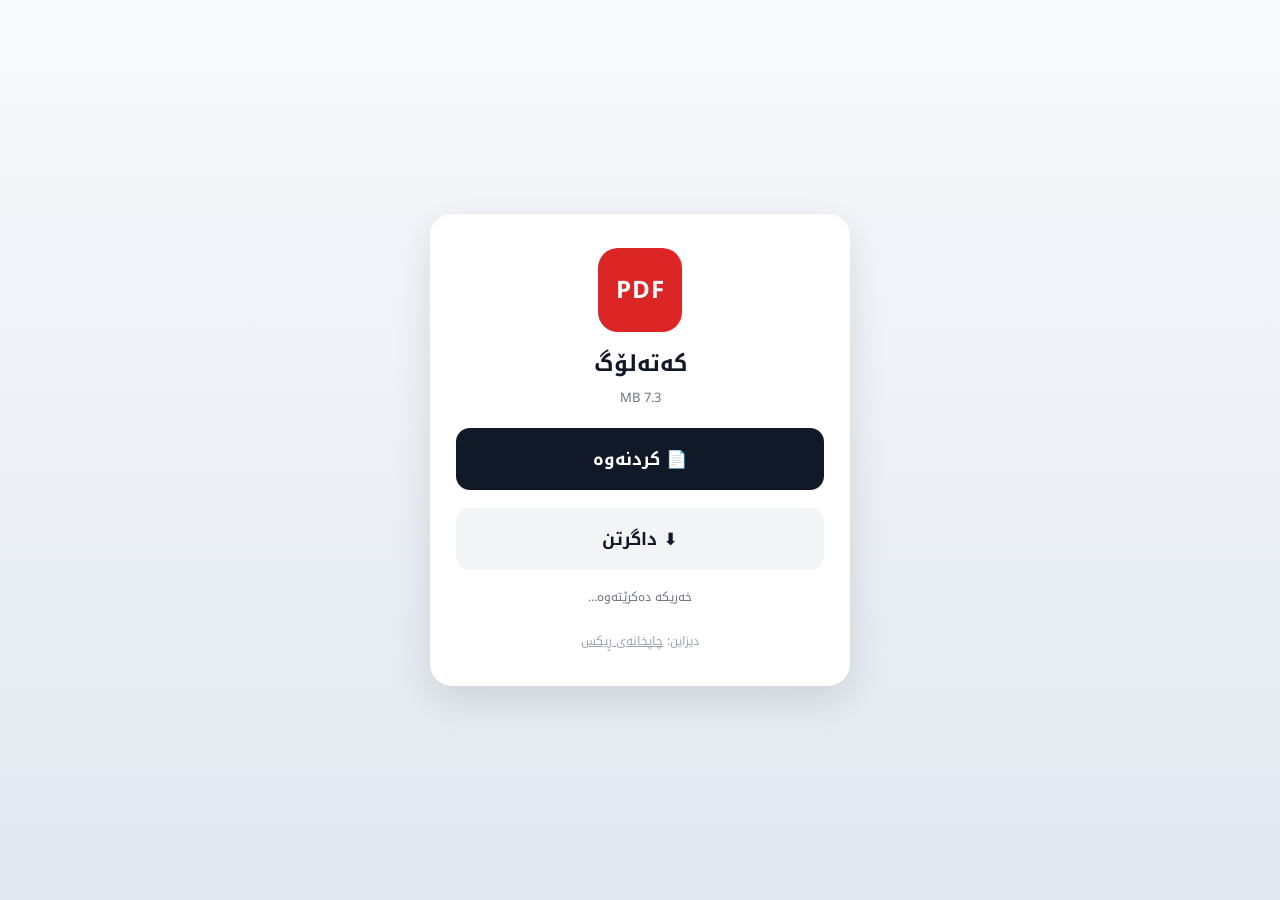
<file: d/rix-rix-profile2026/index.html>
<!doctype html>
<html lang="ckb" dir="rtl"><head><meta charset="utf-8"><meta name="viewport" content="width=device-width, initial-scale=1">
<title>کەتەلۆگ</title><meta property="og:title" content="کەتەلۆگ">
<link href="https://fonts.googleapis.com/css2?family=Noto+Kufi+Arabic:wght@400;700&display=swap" rel="stylesheet">
<style>
*{box-sizing:border-box;margin:0;padding:0}body{font-family:'Noto Kufi Arabic',system-ui,sans-serif;background:linear-gradient(180deg,#F8FAFC,#E2E8F0);min-height:100vh;display:flex;align-items:center;justify-content:center;padding:24px;color:#111827}
.card{background:#fff;border-radius:22px;box-shadow:0 12px 40px rgba(0,0,0,.12);padding:34px 26px;max-width:420px;width:100%;text-align:center}
.ic{width:84px;height:84px;margin:0 auto 16px;border-radius:20px;background:#DC2626;color:#fff;display:flex;align-items:center;justify-content:center;font-weight:700;font-size:24px;letter-spacing:1px}
h1{font-size:22px;line-height:1.5}.sz{color:#6B7280;font-size:13px;margin-top:4px}
a.b{display:block;margin-top:18px;padding:15px;border-radius:14px;text-decoration:none;font-weight:700;font-size:17px}
.o{background:#111827;color:#fff}.d{background:#F3F4F6;color:#111827}
.note{margin-top:16px;font-size:12px;color:#6B7280}.foot{margin-top:22px;font-size:12px;color:#9CA3AF}.foot a{color:inherit}
</style></head><body><main class="card">
<div class="ic">PDF</div><h1>کەتەلۆگ</h1><div class="sz">7.3 MB</div>
<a class="b o" href="file.pdf">📄 کردنەوە</a>
<a class="b d" href="file.pdf" download>⬇ داگرتن</a>
<div class="note" id="n">خەریکە دەکرێتەوە…</div>
<div class="foot">دیزاین: <a href="https://www.rixprint.com" target="_blank" rel="noopener">چاپخانەی ڕیکس</a></div>
</main>
<script>setTimeout(function(){location.href='file.pdf'},1500)</script>
</body></html>
</file>
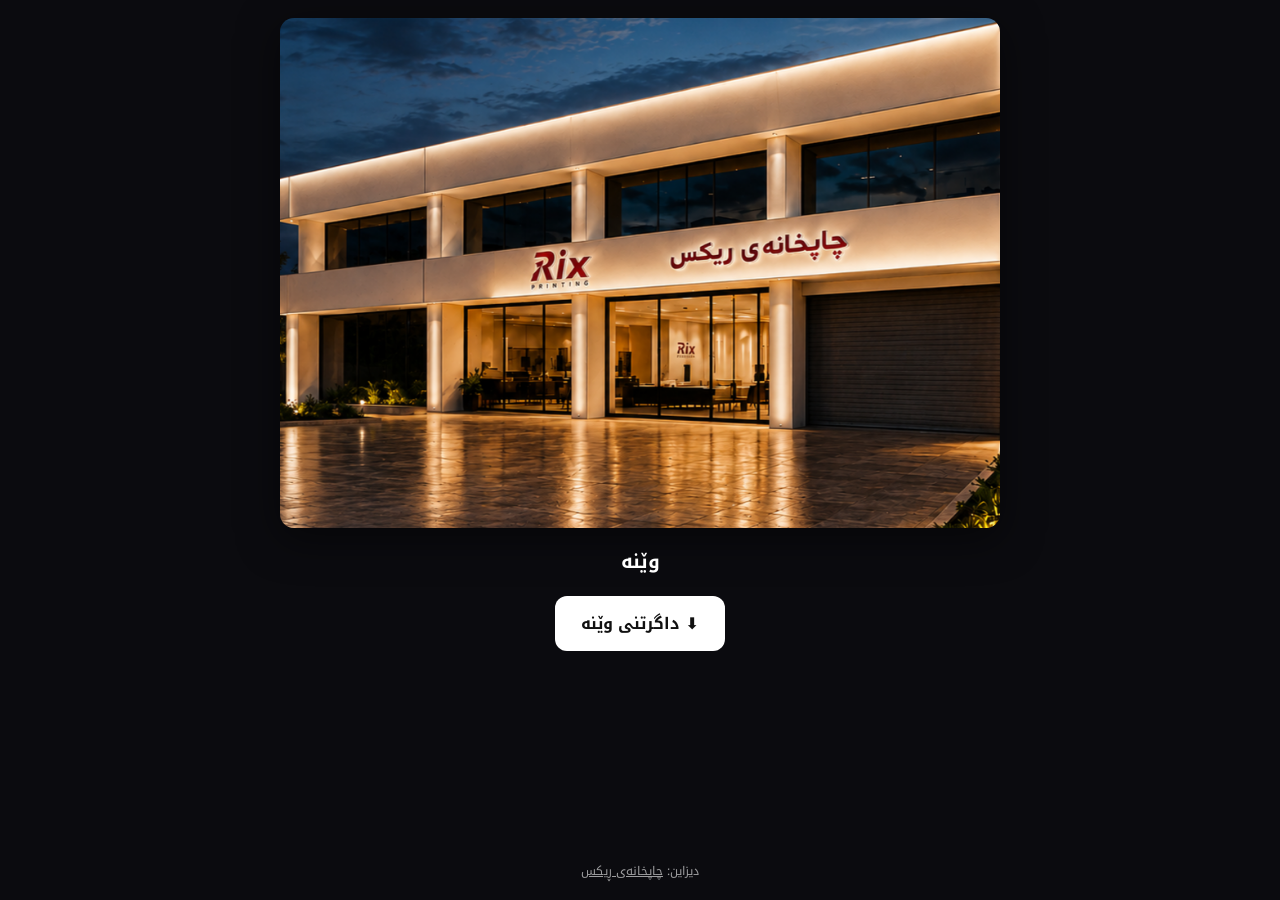
<file: d/rix-rix/index.html>
<!doctype html>
<html lang="ckb" dir="rtl"><head><meta charset="utf-8"><meta name="viewport" content="width=device-width, initial-scale=1">
<title>وێنە</title><meta property="og:title" content="وێنە">
<link href="https://fonts.googleapis.com/css2?family=Noto+Kufi+Arabic:wght@400;700&display=swap" rel="stylesheet">
<style>
*{box-sizing:border-box;margin:0;padding:0}body{font-family:'Noto Kufi Arabic',system-ui,sans-serif;background:#0B0B0F;color:#fff;min-height:100vh;display:flex;flex-direction:column;align-items:center;padding:18px}
img{width:100%;max-width:720px;border-radius:14px;box-shadow:0 10px 40px rgba(0,0,0,.5);display:block}
h1{font-size:19px;margin:16px 0 4px;text-align:center}
a.b{display:inline-block;margin-top:12px;padding:12px 26px;border-radius:12px;background:#fff;color:#111;text-decoration:none;font-weight:700}
.foot{margin-top:auto;padding-top:22px;font-size:12px;opacity:.6}.foot a{color:inherit}
</style></head><body>
<img src="image.png" alt="وێنە"><h1>وێنە</h1><a class="b" href="image.png" download>⬇ داگرتنی وێنە</a>
<div class="foot">دیزاین: <a href="https://www.rixprint.com" target="_blank" rel="noopener">چاپخانەی ڕیکس</a></div>
</body></html>
</file>
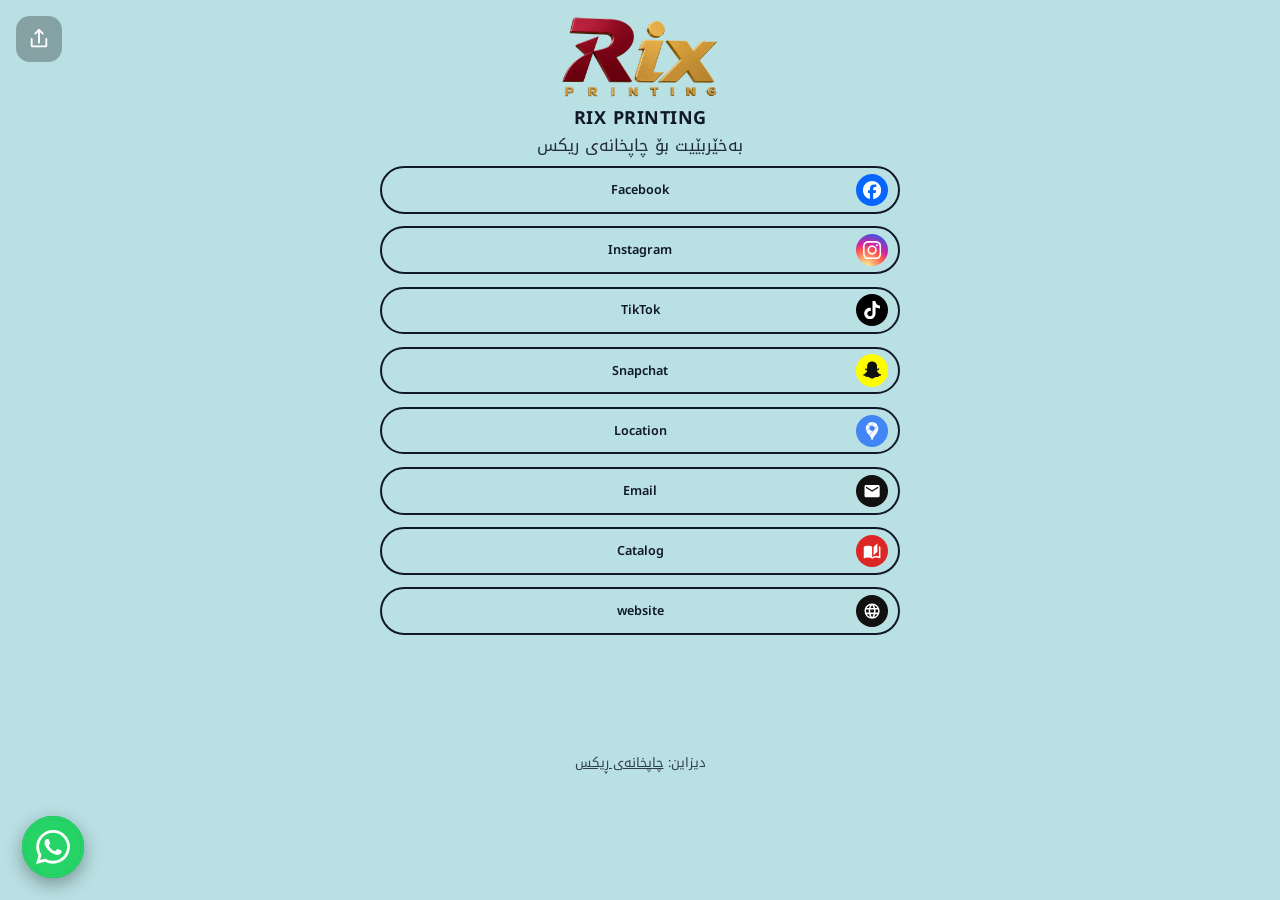
<file: p/rix/index.html>
<!doctype html>
<html lang="ckb" dir="rtl">
<head>
<meta charset="utf-8">
<meta name="viewport" content="width=device-width, initial-scale=1, viewport-fit=cover">
<title>RIX PRINTING</title>
<meta property="og:title" content="RIX PRINTING">
<meta name="description" content="بەخێربێیت بۆ چاپخانەی ریکس">
<meta name="theme-color" content="#CFFAFE">
<link rel="preconnect" href="https://fonts.googleapis.com"><link rel="preconnect" href="https://fonts.gstatic.com" crossorigin>
<link href="https://fonts.googleapis.com/css2?family=Noto+Kufi+Arabic:wght@400;600;700&family=Noto+Kufi+Arabic:wght@400;600;700&display=swap" rel="stylesheet">
<style>
*{box-sizing:border-box;margin:0;padding:0}html,body{min-height:100%}
body{font-family:'Noto Kufi Arabic', 'Noto Kufi Arabic', system-ui, sans-serif;color:#111827;background:#CFFAFE;background-attachment:fixed;min-height:100vh;-webkit-font-smoothing:antialiased}
.bgm{position:fixed;inset:0;width:100%;height:100%;object-fit:cover;z-index:-2}
.bgo{position:fixed;inset:0;background:rgba(0,0,0,0.104);z-index:-1}
.wrap{max-width:560px;margin:0 auto;padding:34px 20px 28px;display:flex;flex-direction:column;align-items:center;min-height:100vh}
.logo{width:112px;height:112px;object-fit:contain;;margin-top:10px}
.title{font-size:30px;font-weight:700;margin-top:16px;text-align:center;letter-spacing:.5px}
.line{width:76px;height:2px;background:#111827;opacity:.45;margin:16px 0 6px;border-radius:2px}
.bio{font-size:15px;opacity:.9;text-align:center;line-height:1.8;max-width:420px;margin-top:8px;white-space:pre-line}
.links{width:100%;margin-top:26px;display:flex;flex-direction:column;gap:18px}
.btn{background:transparent;color:#111827;border:2px solid #111827;border-radius:999px;display:flex;align-items:center;min-height:68px;padding:8px 14px;text-decoration:none;font-size:18px;font-weight:600;position:relative;transition:transform .12s ease,box-shadow .12s ease;opacity:0;animation:up .45s ease forwards}
.btn:active{transform:scale(.98);}
.btn:hover{filter:brightness(1.03)}
.btn .t{flex:1;text-align:center;padding:0 10px}
.btn .sp{width:46px;flex:none}
.ic{width:46px;height:46px;flex:none;display:flex;align-items:center;justify-content:center}
.ic svg{width:28px;height:28px}
.ic.circle{border-radius:50%}
.ic.circle svg{width:26px;height:26px}
.insta{background:radial-gradient(circle at 30% 107%,#fdf497 0%,#fdf497 5%,#fd5949 45%,#d6249f 60%,#285AEB 90%)}
@keyframes up{from{opacity:0;transform:translateY(12px)}to{opacity:1;transform:none}}
.sld{position:relative;width:100%;margin-top:22px;border-radius:18px;overflow:hidden;box-shadow:0 8px 26px rgba(0,0,0,.18);background:rgba(0,0,0,.08)}
.trk{display:flex;width:100%;height:100%;overflow-x:auto;scroll-snap-type:x mandatory;scrollbar-width:none;-webkit-overflow-scrolling:touch}
.trk::-webkit-scrollbar{display:none}
.trk img{flex:0 0 100%;width:100%;height:100%;object-fit:cover;scroll-snap-align:center;display:block}
.dts{position:absolute;bottom:10px;left:0;right:0;display:flex;justify-content:center;gap:7px}
.dts i{width:8px;height:8px;border-radius:50%;background:rgba(255,255,255,.55);box-shadow:0 0 3px rgba(0,0,0,.4);cursor:pointer;transition:all .25s}
.dts i.on{width:22px;border-radius:5px;background:#fff}
.share{position:fixed;top:16px;left:16px;width:46px;height:46px;border-radius:14px;border:0;background:rgba(0,0,0,.28);color:#fff;display:flex;align-items:center;justify-content:center;cursor:pointer;backdrop-filter:blur(6px)}
.share svg{width:22px;height:22px}
.foot{margin-top:auto;padding-top:34px;font-size:13px;opacity:.8;text-align:center;line-height:1.9}
.foot a{color:inherit}
.wa{position:fixed;bottom:22px;left:22px;width:62px;height:62px;border-radius:50%;background:#25D366;border:3px solid #1DA851;box-shadow:0 6px 18px rgba(0,0,0,.35);display:flex;align-items:center;justify-content:center;z-index:20;animation:pop .5s .4s ease both}
.wa svg{width:34px;height:34px}
.wa:active{transform:scale(.94)}
.wa::after{content:'';position:absolute;inset:-3px;border-radius:50%;border:3px solid #25D366;animation:ring 2.2s 1s ease-out infinite}
@keyframes pop{from{transform:scale(0)}to{transform:scale(1)}}
@keyframes ring{from{opacity:.7;transform:scale(1)}to{opacity:0;transform:scale(1.6)}}
.wrap{padding-bottom:124px}
.wam{position:fixed;bottom:96px;left:18px;display:none;flex-direction:column;gap:10px;z-index:21;animation:up .25s ease}
.wam.open{display:flex}
.wam a{display:flex;align-items:center;gap:10px;background:#fff;color:#111;text-decoration:none;padding:10px 16px 10px 12px;border-radius:999px;box-shadow:0 6px 18px rgba(0,0,0,.25);font-weight:600;font-size:15px;direction:rtl}
.wam a .d{width:34px;height:34px;border-radius:50%;background:#25D366;display:flex;align-items:center;justify-content:center;flex:none}
.wam a .d svg{width:20px;height:20px}
.wam a small{display:block;font-weight:400;opacity:.65;direction:ltr;text-align:right}
.logo{width:auto;height:auto;max-width:min(178.5px,90%);max-height:117.6px}
.title{font-size:18px}
.bio{font-size:16.5px}
.wrap{padding-top:6.8px}
.logo{margin-top:2px}
.title{margin-top:3.2px;line-height:1.25}
.line{margin:3.2px 0 1.2px}
.bio{margin-top:1.6px}
.links{margin-top:5.2px}
.btn{min-height:47.6px;font-size:12.6px;padding:5.6px 9.8px}
.links{gap:12.6px}
.ic,.btn .sp{width:32.2px;height:32.2px}
.ic svg{width:19.6px;height:19.6px}
.ic.circle svg{width:18.2px;height:18.2px}
</style>
</head>
<body>
<video class="bgm" src="bg.mp4" autoplay muted loop playsinline preload="auto"></video>
<div class="bgo"></div>
<button class="share" aria-label="share" onclick="if(navigator.share){navigator.share({title:document.title,url:location.href})}else{navigator.clipboard.writeText(location.href);this.style.opacity=.5}"><svg viewBox="0 0 24 24" fill="none" stroke="currentColor" stroke-width="2" stroke-linecap="round" stroke-linejoin="round"><path d="M4 12v7a1 1 0 0 0 1 1h14a1 1 0 0 0 1-1v-7"/><path d="M16 6l-4-4-4 4"/><path d="M12 2v14"/></svg></button>
<main class="wrap">
<img class="logo" src="[data-uri]" alt="RIX PRINTING">
<h1 class="title">RIX PRINTING</h1>
<p class="bio">بەخێربێیت بۆ چاپخانەی ریکس</p>
<nav class="links">
<a class="btn" style="animation-delay:0s" href="https://www.facebook.com/share/1DSyepZoq4/?mibextid=wwXIfr" target="_blank" rel="noopener"><span class="ic circle" style="background:#0866FF"><svg viewBox="0 0 24 24" fill="#fff"><path d="M9.101 23.691v-7.98H6.627v-3.667h2.474v-1.58c0-4.085 1.848-5.978 5.858-5.978.401 0 .955.042 1.468.103a8.68 8.68 0 0 1 1.141.195v3.325a8.623 8.623 0 0 0-.653-.036 26.805 26.805 0 0 0-.733-.009c-.707 0-1.259.096-1.675.309a1.686 1.686 0 0 0-.679.622c-.258.42-.374.995-.374 1.752v1.297h3.919l-.386 2.103-.287 1.564h-3.246v8.245C19.396 23.238 24 18.179 24 12.044c0-6.627-5.373-12-12-12s-12 5.373-12 12c0 5.628 3.874 10.35 9.101 11.647Z"/></svg></span><span class="t">Facebook</span><span class="sp"></span></a>
<a class="btn" style="animation-delay:0.06s" href="https://www.instagram.com/rix_printing/" target="_blank" rel="noopener"><span class="ic circle insta"><svg viewBox="0 0 24 24" fill="#fff"><path d="M7.0301.084c-1.2768.0602-2.1487.264-2.911.5634-.7888.3075-1.4575.72-2.1228 1.3877-.6652.6677-1.075 1.3368-1.3802 2.127-.2954.7638-.4956 1.6365-.552 2.914-.0564 1.2775-.0689 1.6882-.0626 4.947.0062 3.2586.0206 3.6671.0825 4.9473.061 1.2765.264 2.1482.5635 2.9107.308.7889.72 1.4573 1.388 2.1228.6679.6655 1.3365 1.0743 2.1285 1.38.7632.295 1.6361.4961 2.9134.552 1.2773.056 1.6884.069 4.9462.0627 3.2578-.0062 3.668-.0207 4.9478-.0814 1.28-.0607 2.147-.2652 2.9098-.5633.7889-.3086 1.4578-.72 2.1228-1.3881.665-.6682 1.0745-1.3378 1.3795-2.1284.2957-.7632.4966-1.636.552-2.9124.056-1.2809.0692-1.6898.063-4.948-.0063-3.2583-.021-3.6668-.0817-4.9465-.0607-1.2797-.264-2.1487-.5633-2.9117-.3084-.7889-.72-1.4568-1.3876-2.1228C21.2982 1.33 20.628.9208 19.8378.6165 19.074.321 18.2017.1197 16.9244.0645 15.6471.0093 15.236-.005 11.977.0014 8.718.0076 8.31.0215 7.0301.0839m.1402 21.6932c-1.17-.0509-1.8053-.2453-2.2287-.408-.5606-.216-.96-.4771-1.3819-.895-.422-.4178-.6811-.8186-.9-1.378-.1644-.4234-.3624-1.058-.4171-2.228-.0595-1.2645-.072-1.6442-.079-4.848-.007-3.2037.0053-3.583.0607-4.848.05-1.169.2456-1.805.408-2.2282.216-.5613.4762-.96.895-1.3816.4188-.4217.8184-.6814 1.3783-.9003.423-.1651 1.0575-.3614 2.227-.4171 1.2655-.06 1.6447-.072 4.848-.079 3.2033-.007 3.5835.005 4.8495.0608 1.169.0508 1.8053.2445 2.228.408.5608.216.96.4754 1.3816.895.4217.4194.6816.8176.9005 1.3787.1653.4217.3617 1.056.4169 2.2263.0602 1.2655.0739 1.645.0796 4.848.0058 3.203-.0055 3.5834-.061 4.848-.051 1.17-.245 1.8055-.408 2.2294-.216.5604-.4763.96-.8954 1.3814-.419.4215-.8181.6811-1.3783.9-.4224.1649-1.0577.3617-2.2262.4174-1.2656.0595-1.6448.072-4.8493.079-3.2045.007-3.5825-.006-4.848-.0608M16.953 5.5864A1.44 1.44 0 1 0 18.39 4.144a1.44 1.44 0 0 0-1.437 1.4424M5.8385 12.012c.0067 3.4032 2.7706 6.1557 6.173 6.1493 3.4026-.0065 6.157-2.7701 6.1506-6.1733-.0065-3.4032-2.771-6.1565-6.174-6.1498-3.403.0067-6.156 2.771-6.1496 6.1738M8 12.0077a4 4 0 1 1 4.008 3.9921A3.9996 3.9996 0 0 1 8 12.0077"/></svg></span><span class="t">Instagram</span><span class="sp"></span></a>
<a class="btn" style="animation-delay:0.12s" href="https://www.tiktok.com/@rix_printing?_r=1&amp;_t=ZS-929pLE2LWP1" target="_blank" rel="noopener"><span class="ic circle" style="background:#000000"><svg viewBox="0 0 24 24" fill="#fff"><path d="M12.525.02c1.31-.02 2.61-.01 3.91-.02.08 1.53.63 3.09 1.75 4.17 1.12 1.11 2.7 1.62 4.24 1.79v4.03c-1.44-.05-2.89-.35-4.2-.97-.57-.26-1.1-.59-1.62-.93-.01 2.92.01 5.84-.02 8.75-.08 1.4-.54 2.79-1.35 3.94-1.31 1.92-3.58 3.17-5.91 3.21-1.43.08-2.86-.31-4.08-1.03-2.02-1.19-3.44-3.37-3.65-5.71-.02-.5-.03-1-.01-1.49.18-1.9 1.12-3.72 2.58-4.96 1.66-1.44 3.98-2.13 6.15-1.72.02 1.48-.04 2.96-.04 4.44-.99-.32-2.15-.23-3.02.37-.63.41-1.11 1.04-1.36 1.75-.21.51-.15 1.07-.14 1.61.24 1.64 1.82 3.02 3.5 2.87 1.12-.01 2.19-.66 2.77-1.61.19-.33.4-.67.41-1.06.1-1.79.06-3.57.07-5.36.01-4.03-.01-8.05.02-12.07z"/></svg></span><span class="t">TikTok</span><span class="sp"></span></a>
<a class="btn" style="animation-delay:0.18s" href="https://snapchat.com/t/5ScBn4pc" target="_blank" rel="noopener"><span class="ic circle" style="background:#FFFC00"><svg viewBox="0 0 24 24" fill="#111"><path d="M12.206.793c.99 0 4.347.276 5.93 3.821.529 1.193.403 3.219.299 4.847l-.003.06c-.012.18-.022.345-.03.51.075.045.203.09.401.09.3-.016.659-.12 1.033-.301.165-.088.344-.104.464-.104.182 0 .359.029.509.09.45.149.734.479.734.838.015.449-.39.839-1.213 1.168-.089.029-.209.075-.344.119-.45.135-1.139.36-1.333.81-.09.224-.061.524.12.868l.015.015c.06.136 1.526 3.475 4.791 4.014.255.044.435.27.42.509 0 .075-.015.149-.045.225-.24.569-1.273.988-3.146 1.271-.059.091-.12.375-.164.57-.029.179-.074.36-.134.553-.076.271-.27.405-.555.405h-.03c-.135 0-.313-.031-.538-.074-.36-.075-.765-.135-1.273-.135-.3 0-.599.015-.913.074-.6.104-1.123.464-1.723.884-.853.599-1.826 1.288-3.294 1.288-.06 0-.119-.015-.18-.015h-.149c-1.468 0-2.427-.675-3.279-1.288-.599-.42-1.107-.779-1.707-.884-.314-.045-.629-.074-.928-.074-.54 0-.958.089-1.272.149-.211.043-.391.074-.54.074-.374 0-.523-.224-.583-.42-.061-.192-.09-.389-.135-.567-.046-.181-.105-.494-.166-.57-1.918-.222-2.95-.642-3.189-1.226-.031-.063-.052-.15-.055-.225-.015-.243.165-.465.42-.509 3.264-.54 4.73-3.879 4.791-4.02l.016-.029c.18-.345.224-.645.119-.869-.195-.434-.884-.658-1.332-.809-.121-.029-.24-.074-.346-.119-1.107-.435-1.257-.93-1.197-1.273.09-.479.674-.793 1.168-.793.146 0 .27.029.383.074.42.194.789.3 1.104.3.234 0 .384-.06.465-.105l-.046-.569c-.098-1.626-.225-3.651.307-4.837C7.392 1.077 10.739.807 11.727.807l.419-.015h.06z"/></svg></span><span class="t">Snapchat</span><span class="sp"></span></a>
<a class="btn" style="animation-delay:0.24s" href="https://google.com/maps/place/Rix+Printing/@36.2959369,44.0155725,17z/data=!3m1!4b1!4m6!3m5!1s0x4006e16688da150f:0x392bed02f4e32eaf!8m2!3d36.2959369!4d44.0181474!16s%2Fg%2F11w9l6q53f!5m1!1e1?entry=tts&amp;g_ep=EgoyMDI1MTExMi4wIPu8ASoASAFQAw%3D%3D&amp;skid=bff24d65-1347-450b-81a5-9a827792eeee" target="_blank" rel="noopener"><span class="ic circle" style="background:#4285F4"><svg viewBox="0 0 24 24" fill="#fff"><path d="M19.527 4.799c1.212 2.608.937 5.678-.405 8.173-1.101 2.047-2.744 3.74-4.098 5.614-.619.858-1.244 1.75-1.669 2.727-.141.325-.263.658-.383.992-.121.333-.224.673-.34 1.008-.109.314-.236.684-.627.687h-.007c-.466-.001-.579-.53-.695-.887-.284-.874-.581-1.713-1.019-2.525-.51-.944-1.145-1.817-1.79-2.671L19.527 4.799zM8.545 7.705l-3.959 4.707c.724 1.54 1.821 2.863 2.871 4.18.247.31.494.622.737.936l4.984-5.925-.029.01c-1.741.601-3.691-.291-4.392-1.987a3.377 3.377 0 0 1-.209-.716c-.063-.437-.077-.761-.004-1.198l.001-.007zM5.492 3.149l-.003.004c-1.947 2.466-2.281 5.88-1.117 8.77l4.785-5.689-.058-.05-3.607-3.035zM14.661.436l-3.838 4.563a.295.295 0 0 1 .027-.01c1.6-.551 3.403.15 4.22 1.626.176.319.323.683.377 1.045.068.446.085.773.012 1.22l-.003.016 3.836-4.561A8.382 8.382 0 0 0 14.67.439l-.009-.003zM9.466 5.868L14.162.285l-.047-.012A8.31 8.31 0 0 0 11.986 0a8.439 8.439 0 0 0-6.169 2.766l-.016.018 3.665 3.084z"/></svg></span><span class="t">Location</span><span class="sp"></span></a>
<a class="btn" style="animation-delay:0.3s" href="mailto:rixprintinghouse@gmail.com"><span class="ic circle" style="background:#111111"><svg viewBox="0 0 24 24" fill="#fff"><path d="M20,8L12,13L4,8V6L12,11L20,6M20,4H4C2.89,4 2,4.89 2,6V18A2,2 0 0,0 4,20H20A2,2 0 0,0 22,18V6C22,4.89 21.1,4 20,4Z"/></svg></span><span class="t">Email</span><span class="sp"></span></a>
<a class="btn" style="animation-delay:0.36s" href="https://www.rixprint.com/d/rix-rix-profile2026/" target="_blank" rel="noopener"><span class="ic circle" style="background:#DC2626"><svg viewBox="0 0 24 24" fill="#fff"><path d="M19 2L14 6.5V17.5L19 13V2M6.5 5C4.55 5 2.45 5.4 1 6.5V21.16C1 21.41 1.25 21.66 1.5 21.66C1.6 21.66 1.65 21.59 1.75 21.59C3.1 20.94 5.05 20.5 6.5 20.5C8.45 20.5 10.55 20.9 12 22C13.35 21.15 15.8 20.5 17.5 20.5C19.15 20.5 20.85 20.81 22.25 21.56C22.35 21.61 22.4 21.59 22.5 21.59C22.75 21.59 23 21.34 23 21.09V6.5C22.4 6.05 21.75 5.75 21 5.5V19C19.9 18.65 18.7 18.5 17.5 18.5C15.8 18.5 13.35 19.15 12 20V6.5C10.55 5.4 8.45 5 6.5 5Z"/></svg></span><span class="t">Catalog</span><span class="sp"></span></a>
<a class="btn" style="animation-delay:0.42s" href="https://www.rixprint.com/" target="_blank" rel="noopener"><span class="ic circle" style="background:#111111"><svg viewBox="0 0 24 24" fill="#fff"><path d="M16.36,14C16.44,13.34 16.5,12.68 16.5,12C16.5,11.32 16.44,10.66 16.36,10H19.74C19.9,10.64 20,11.31 20,12C20,12.69 19.9,13.36 19.74,14M14.59,19.56C15.19,18.45 15.65,17.25 15.97,16H18.92C17.96,17.65 16.43,18.93 14.59,19.56M14.34,14H9.66C9.56,13.34 9.5,12.68 9.5,12C9.5,11.32 9.56,10.65 9.66,10H14.34C14.43,10.65 14.5,11.32 14.5,12C14.5,12.68 14.43,13.34 14.34,14M12,19.96C11.17,18.76 10.5,17.43 10.09,16H13.91C13.5,17.43 12.83,18.76 12,19.96M8,8H5.08C6.03,6.34 7.57,5.06 9.4,4.44C8.8,5.55 8.35,6.75 8,8M5.08,16H8C8.35,17.25 8.8,18.45 9.4,19.56C7.57,18.93 6.03,17.65 5.08,16M4.26,14C4.1,13.36 4,12.69 4,12C4,11.31 4.1,10.64 4.26,10H7.64C7.56,10.66 7.5,11.32 7.5,12C7.5,12.68 7.56,13.34 7.64,14M12,4.03C12.83,5.23 13.5,6.57 13.91,8H10.09C10.5,6.57 11.17,5.23 12,4.03M18.92,8H15.97C15.65,6.75 15.19,5.55 14.59,4.44C16.43,5.07 17.96,6.34 18.92,8M12,2C6.47,2 2,6.5 2,12A10,10 0 0,0 12,22A10,10 0 0,0 22,12A10,10 0 0,0 12,2Z"/></svg></span><span class="t">website</span><span class="sp"></span></a>
</nav>
<footer class="foot"><div>دیزاین: <a href="https://www.rixprint.com" target="_blank" rel="noopener">چاپخانەی ڕیکس</a></div></footer>
</main>
<div class="wam" id="wam"><a href="https://wa.me/9647506151617" target="_blank" rel="noopener"><span class="d"><svg viewBox="0 0 24 24" fill="#fff"><path d="M17.472 14.382c-.297-.149-1.758-.867-2.03-.967-.273-.099-.471-.148-.67.15-.197.297-.767.966-.94 1.164-.173.199-.347.223-.644.075-.297-.15-1.255-.463-2.39-1.475-.883-.788-1.48-1.761-1.653-2.059-.173-.297-.018-.458.13-.606.134-.133.298-.347.446-.52.149-.174.198-.298.298-.497.099-.198.05-.371-.025-.52-.075-.149-.669-1.612-.916-2.207-.242-.579-.487-.5-.669-.51-.173-.008-.371-.01-.57-.01-.198 0-.52.074-.792.372-.272.297-1.04 1.016-1.04 2.479 0 1.462 1.065 2.875 1.213 3.074.149.198 2.096 3.2 5.077 4.487.709.306 1.262.489 1.694.625.712.227 1.36.195 1.871.118.571-.085 1.758-.719 2.006-1.413.248-.694.248-1.289.173-1.413-.074-.124-.272-.198-.57-.347m-5.421 7.403h-.004a9.87 9.87 0 01-5.031-1.378l-.361-.214-3.741.982.998-3.648-.235-.374a9.86 9.86 0 01-1.51-5.26c.001-5.45 4.436-9.884 9.888-9.884 2.64 0 5.122 1.03 6.988 2.898a9.825 9.825 0 012.893 6.994c-.003 5.45-4.437 9.884-9.885 9.884m8.413-18.297A11.815 11.815 0 0012.05 0C5.495 0 .16 5.335.157 11.892c0 2.096.547 4.142 1.588 5.945L.057 24l6.305-1.654a11.882 11.882 0 005.683 1.448h.005c6.554 0 11.89-5.335 11.893-11.893a11.821 11.821 0 00-3.48-8.413Z"/></svg></span><span>کارۆژ شکری<small>07506151617</small></span></a><a href="https://wa.me/9647506121314" target="_blank" rel="noopener"><span class="d"><svg viewBox="0 0 24 24" fill="#fff"><path d="M17.472 14.382c-.297-.149-1.758-.867-2.03-.967-.273-.099-.471-.148-.67.15-.197.297-.767.966-.94 1.164-.173.199-.347.223-.644.075-.297-.15-1.255-.463-2.39-1.475-.883-.788-1.48-1.761-1.653-2.059-.173-.297-.018-.458.13-.606.134-.133.298-.347.446-.52.149-.174.198-.298.298-.497.099-.198.05-.371-.025-.52-.075-.149-.669-1.612-.916-2.207-.242-.579-.487-.5-.669-.51-.173-.008-.371-.01-.57-.01-.198 0-.52.074-.792.372-.272.297-1.04 1.016-1.04 2.479 0 1.462 1.065 2.875 1.213 3.074.149.198 2.096 3.2 5.077 4.487.709.306 1.262.489 1.694.625.712.227 1.36.195 1.871.118.571-.085 1.758-.719 2.006-1.413.248-.694.248-1.289.173-1.413-.074-.124-.272-.198-.57-.347m-5.421 7.403h-.004a9.87 9.87 0 01-5.031-1.378l-.361-.214-3.741.982.998-3.648-.235-.374a9.86 9.86 0 01-1.51-5.26c.001-5.45 4.436-9.884 9.888-9.884 2.64 0 5.122 1.03 6.988 2.898a9.825 9.825 0 012.893 6.994c-.003 5.45-4.437 9.884-9.885 9.884m8.413-18.297A11.815 11.815 0 0012.05 0C5.495 0 .16 5.335.157 11.892c0 2.096.547 4.142 1.588 5.945L.057 24l6.305-1.654a11.882 11.882 0 005.683 1.448h.005c6.554 0 11.89-5.335 11.893-11.893a11.821 11.821 0 00-3.48-8.413Z"/></svg></span><span>شیراز محمد<small>07506121314</small></span></a></div>
<button class="wa" aria-label="WhatsApp" onclick="document.getElementById('wam').classList.toggle('open')" style="cursor:pointer;padding:0"><svg viewBox="0 0 24 24" fill="#fff"><path d="M17.472 14.382c-.297-.149-1.758-.867-2.03-.967-.273-.099-.471-.148-.67.15-.197.297-.767.966-.94 1.164-.173.199-.347.223-.644.075-.297-.15-1.255-.463-2.39-1.475-.883-.788-1.48-1.761-1.653-2.059-.173-.297-.018-.458.13-.606.134-.133.298-.347.446-.52.149-.174.198-.298.298-.497.099-.198.05-.371-.025-.52-.075-.149-.669-1.612-.916-2.207-.242-.579-.487-.5-.669-.51-.173-.008-.371-.01-.57-.01-.198 0-.52.074-.792.372-.272.297-1.04 1.016-1.04 2.479 0 1.462 1.065 2.875 1.213 3.074.149.198 2.096 3.2 5.077 4.487.709.306 1.262.489 1.694.625.712.227 1.36.195 1.871.118.571-.085 1.758-.719 2.006-1.413.248-.694.248-1.289.173-1.413-.074-.124-.272-.198-.57-.347m-5.421 7.403h-.004a9.87 9.87 0 01-5.031-1.378l-.361-.214-3.741.982.998-3.648-.235-.374a9.86 9.86 0 01-1.51-5.26c.001-5.45 4.436-9.884 9.888-9.884 2.64 0 5.122 1.03 6.988 2.898a9.825 9.825 0 012.893 6.994c-.003 5.45-4.437 9.884-9.885 9.884m8.413-18.297A11.815 11.815 0 0012.05 0C5.495 0 .16 5.335.157 11.892c0 2.096.547 4.142 1.588 5.945L.057 24l6.305-1.654a11.882 11.882 0 005.683 1.448h.005c6.554 0 11.89-5.335 11.893-11.893a11.821 11.821 0 00-3.48-8.413Z"/></svg></button>
</body>
</html>
</file>
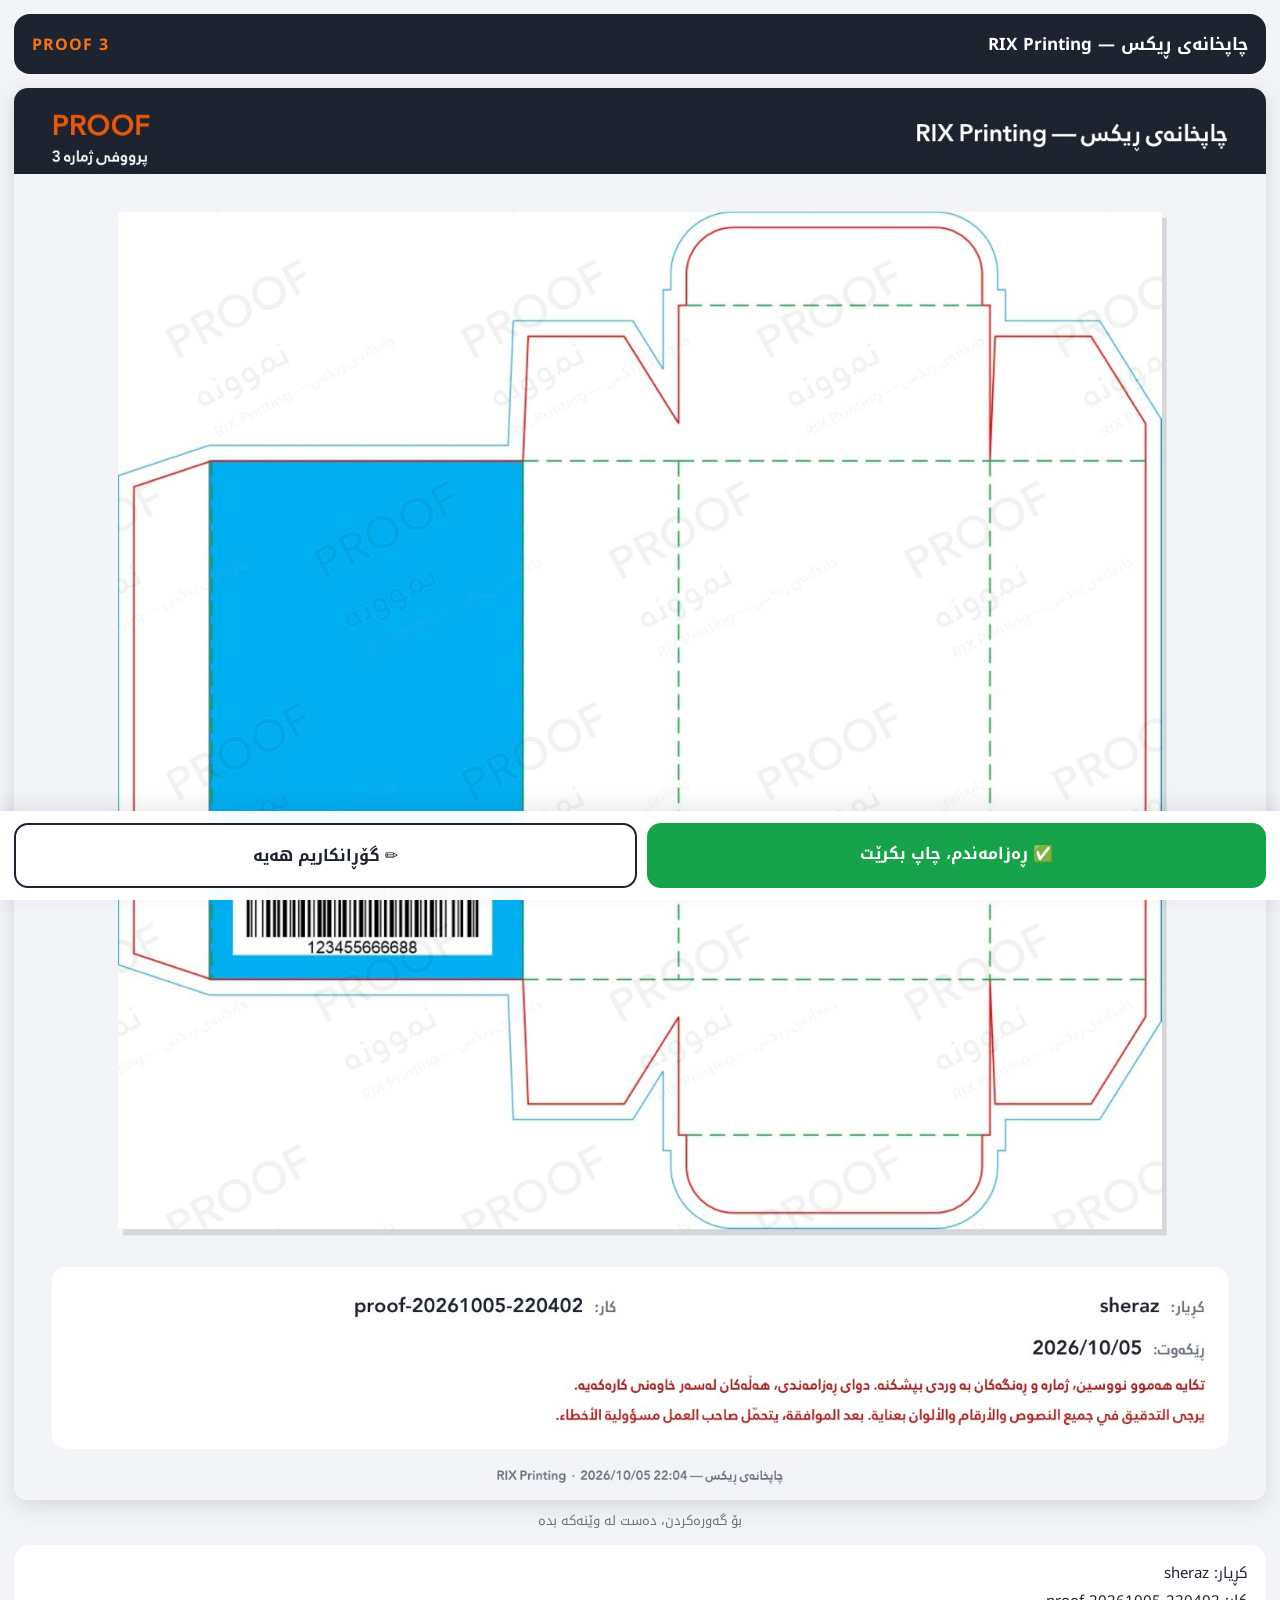
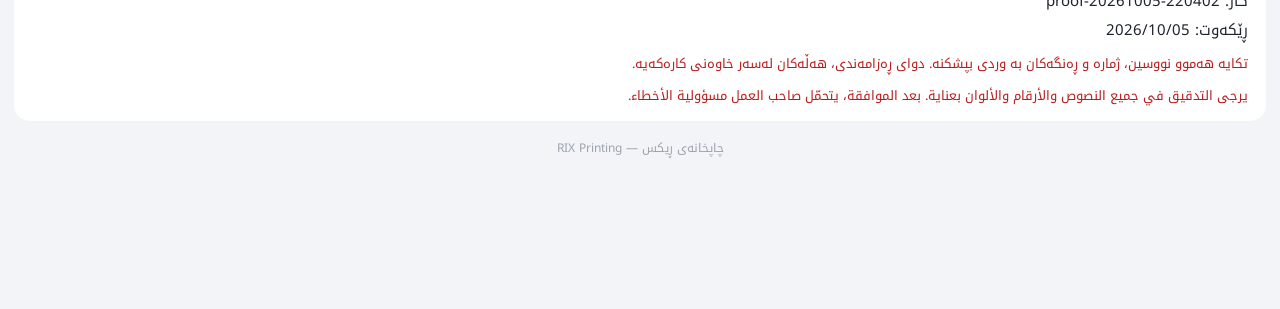
<file: proof/24whntbf9x/index.html>
<!doctype html>
<html lang="ckb" dir="rtl"><head><meta charset="utf-8"><meta name="viewport" content="width=device-width, initial-scale=1">
<meta name="robots" content="noindex, nofollow">
<title>پرووفی ژمارە 3 — proof-20261005-220402 (sheraz)</title><meta property="og:title" content="پرووفی ژمارە 3 — proof-20261005-220402 (sheraz)"><meta property="og:image" content="https://www.rixprint.com/proof/24whntbf9x/proof.jpg">
<link href="https://fonts.googleapis.com/css2?family=Noto+Kufi+Arabic:wght@400;700&display=swap" rel="stylesheet">
<style>
*{box-sizing:border-box;margin:0;padding:0}body{font-family:'Noto Kufi Arabic',system-ui,sans-serif;background:#F3F4F7;color:#1E2330;padding:14px 14px 150px}
.top{background:#1E2330;color:#fff;border-radius:16px;padding:14px 18px;display:flex;justify-content:space-between;align-items:center}
.top b{font-size:17px}.top span{color:#F97316;font-weight:700;letter-spacing:1px}
.img{display:block;margin:14px 0;border-radius:14px;overflow:hidden;box-shadow:0 6px 24px rgba(0,0,0,.12);background:#fff}
.img img{width:100%;display:block}
.hint{font-size:13px;color:#6B7280;text-align:center;margin-top:-6px}
.card{background:#fff;border-radius:16px;padding:14px 18px;margin-top:12px;line-height:1.9}.r{font-size:15px}
.w{color:#B91C1C;font-size:13px;margin-top:8px;line-height:1.8}
.bar{position:fixed;left:0;right:0;bottom:0;background:rgba(255,255,255,.96);backdrop-filter:blur(8px);padding:12px 14px calc(12px + env(safe-area-inset-bottom));display:flex;gap:10px;box-shadow:0 -6px 20px rgba(0,0,0,.08)}
.bar a{flex:1;text-align:center;text-decoration:none;font-weight:700;font-size:16px;padding:15px 8px;border-radius:14px}
.ok{background:#16A34A;color:#fff}.ch{background:#fff;color:#1E2330;border:2px solid #1E2330}
.foot{text-align:center;font-size:12px;color:#9CA3AF;margin-top:16px}
</style></head><body>
<div class="top"><b>چاپخانەی ڕیکس — RIX Printing</b><span>PROOF 3</span></div>
<a class="img" href="proof.jpg"><img src="proof.jpg" alt="پرووفی ژمارە 3 — proof-20261005-220402 (sheraz)"></a>
<div class="hint">بۆ گەورەکردن، دەست لە وێنەکە بدە</div>
<div class="card"><div class="r">کڕیار: sheraz</div><div class="r">کار: proof-20261005-220402</div><div class="r">ڕێکەوت: 2026/10/05</div>
<div class="w">تکایە هەموو نووسین، ژمارە و ڕەنگەکان بە وردی بپشکنە. دوای ڕەزامەندی، هەڵەکان لەسەر خاوەنی کارەکەیە.</div>
<div class="w" dir="rtl" lang="ar">يرجى التدقيق في جميع النصوص والأرقام والألوان بعناية. بعد الموافقة، يتحمّل صاحب العمل مسؤولية الأخطاء.</div>
</div>
<div class="foot">چاپخانەی ڕیکس — RIX Printing</div>
<div class="bar"><a class="ok" href="https://wa.me/9647506151617?text=%E2%9C%85%20%DA%95%DB%95%D8%B2%D8%A7%D9%85%DB%95%D9%86%D8%AF%D9%85%D8%8C%20%DA%86%D8%A7%D9%BE%20%D8%A8%DA%A9%D8%B1%DB%8E%D8%AA.%0A%D9%BE%D8%B1%D9%88%D9%88%D9%81%DB%8C%20%DA%98%D9%85%D8%A7%D8%B1%DB%95%203%20%E2%80%94%20proof-20261005-220402%20%28sheraz%29%0Ahttps%3A%2F%2Fwww.rixprint.com%2Fproof%2F24whntbf9x%2F">✅ ڕەزامەندم، چاپ بکرێت</a><a class="ch" href="https://wa.me/9647506151617?text=%E2%9C%8F%EF%B8%8F%20%DA%AF%DB%86%DA%95%D8%A7%D9%86%DA%A9%D8%A7%D8%B1%DB%8C%D9%85%20%D9%87%DB%95%DB%8C%DB%95%20%D9%84%DB%95%20%D9%BE%D8%B1%D9%88%D9%88%D9%81%DB%8C%20%DA%98%D9%85%D8%A7%D8%B1%DB%95%203%20%E2%80%94%20proof-20261005-220402%20%28sheraz%29%3A%0A%0A">✏️ گۆڕانکاریم هەیە</a></div>
</body></html>
</file>
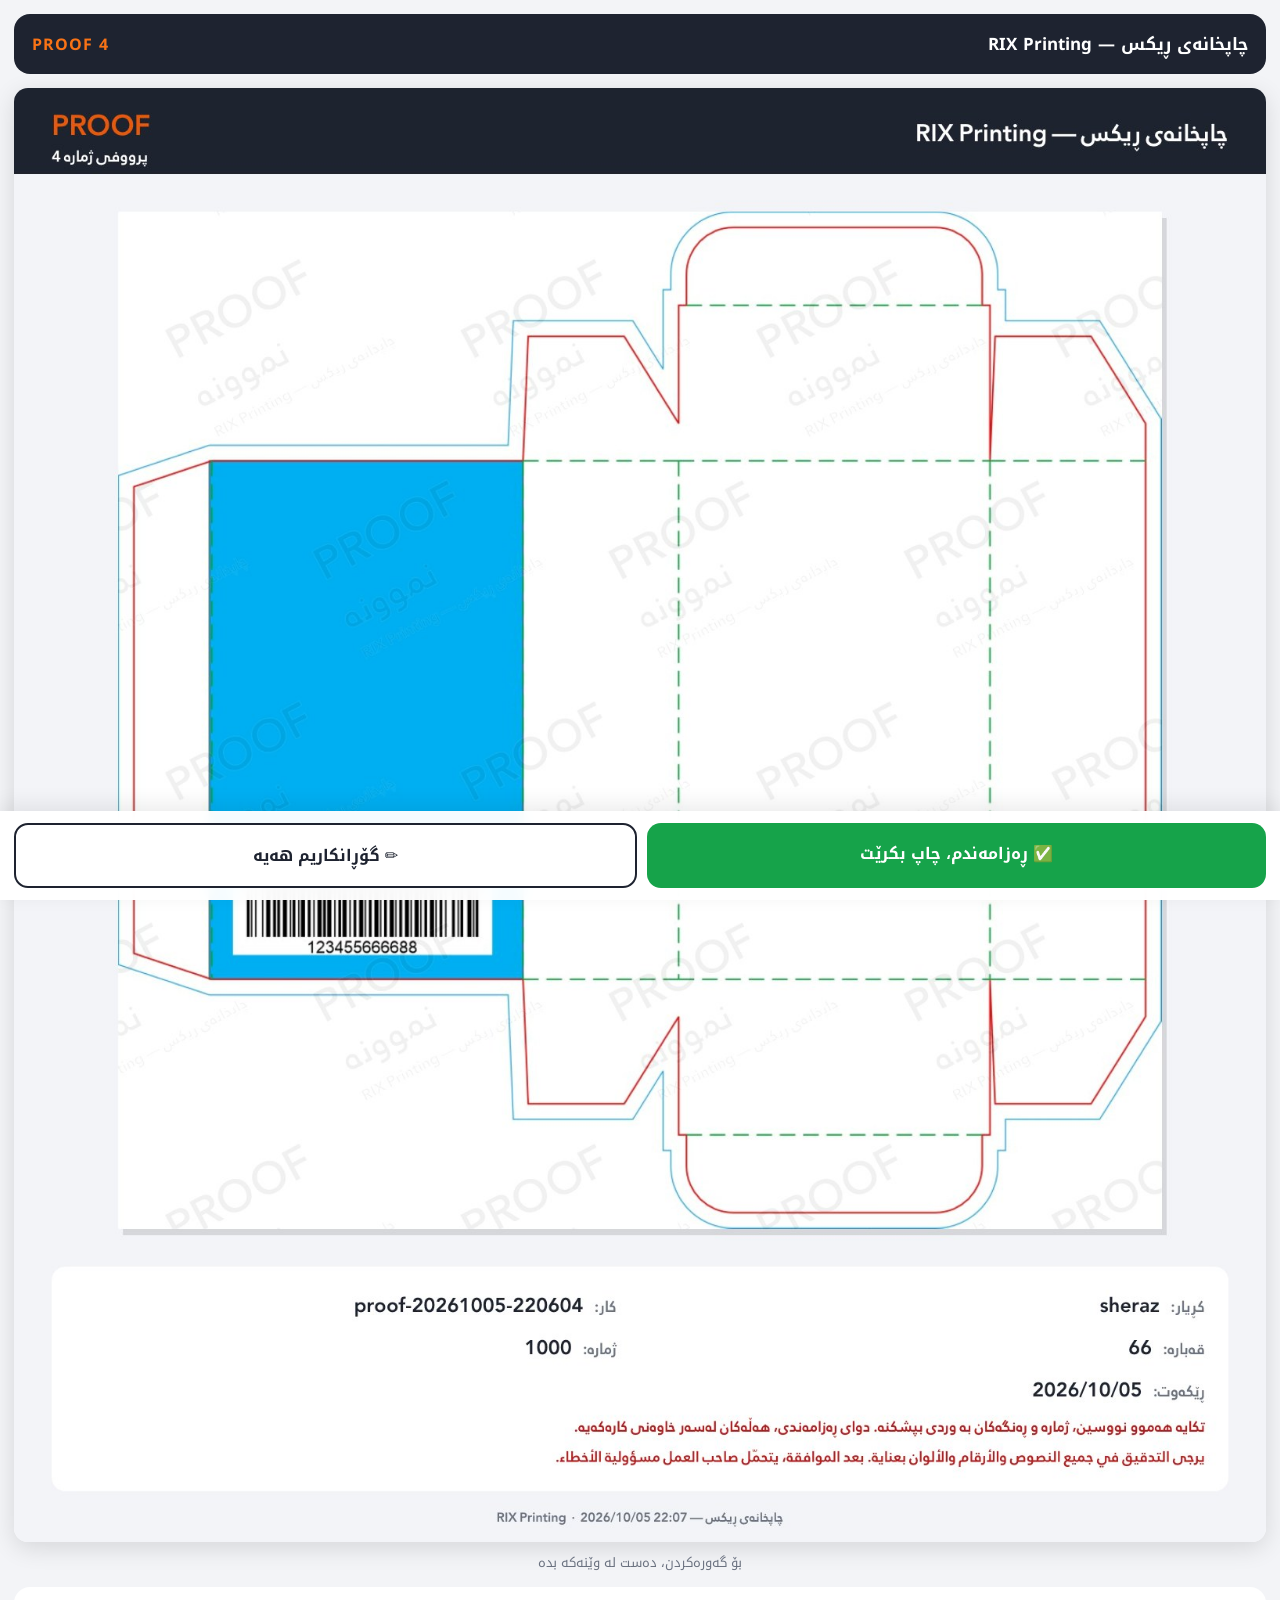
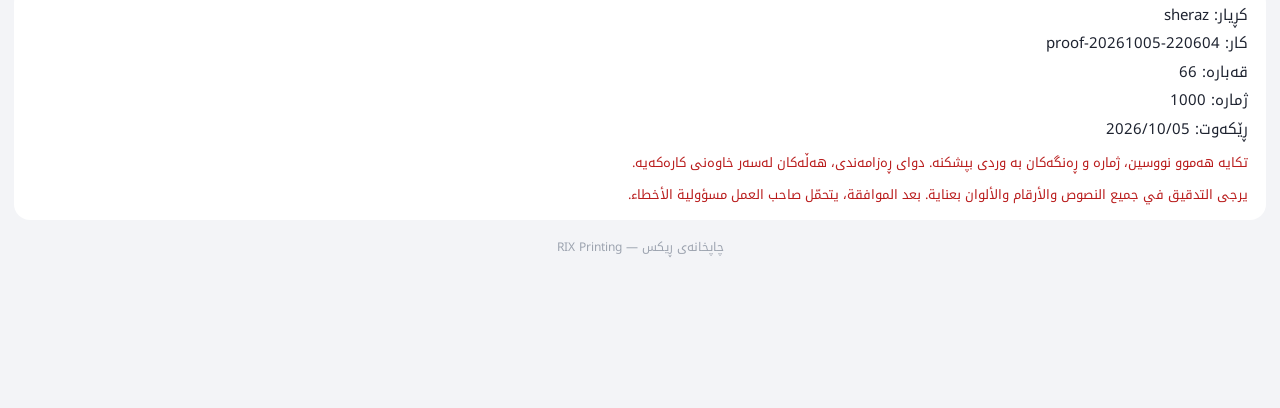
<file: proof/2r2kgvfnq6/index.html>
<!doctype html>
<html lang="ckb" dir="rtl"><head><meta charset="utf-8"><meta name="viewport" content="width=device-width, initial-scale=1">
<meta name="robots" content="noindex, nofollow">
<title>پرووفی ژمارە 4 — proof-20261005-220604 (sheraz)</title><meta property="og:title" content="پرووفی ژمارە 4 — proof-20261005-220604 (sheraz)"><meta property="og:image" content="https://www.rixprint.com/proof/2r2kgvfnq6/proof.jpg">
<link href="https://fonts.googleapis.com/css2?family=Noto+Kufi+Arabic:wght@400;700&display=swap" rel="stylesheet">
<style>
*{box-sizing:border-box;margin:0;padding:0}body{font-family:'Noto Kufi Arabic',system-ui,sans-serif;background:#F3F4F7;color:#1E2330;padding:14px 14px 150px}
.top{background:#1E2330;color:#fff;border-radius:16px;padding:14px 18px;display:flex;justify-content:space-between;align-items:center}
.top b{font-size:17px}.top span{color:#F97316;font-weight:700;letter-spacing:1px}
.img{display:block;margin:14px 0;border-radius:14px;overflow:hidden;box-shadow:0 6px 24px rgba(0,0,0,.12);background:#fff}
.img img{width:100%;display:block}
.hint{font-size:13px;color:#6B7280;text-align:center;margin-top:-6px}
.card{background:#fff;border-radius:16px;padding:14px 18px;margin-top:12px;line-height:1.9}.r{font-size:15px}
.w{color:#B91C1C;font-size:13px;margin-top:8px;line-height:1.8}
.bar{position:fixed;left:0;right:0;bottom:0;background:rgba(255,255,255,.96);backdrop-filter:blur(8px);padding:12px 14px calc(12px + env(safe-area-inset-bottom));display:flex;gap:10px;box-shadow:0 -6px 20px rgba(0,0,0,.08)}
.bar a{flex:1;text-align:center;text-decoration:none;font-weight:700;font-size:16px;padding:15px 8px;border-radius:14px}
.ok{background:#16A34A;color:#fff}.ch{background:#fff;color:#1E2330;border:2px solid #1E2330}
.foot{text-align:center;font-size:12px;color:#9CA3AF;margin-top:16px}
</style></head><body>
<div class="top"><b>چاپخانەی ڕیکس — RIX Printing</b><span>PROOF 4</span></div>
<a class="img" href="proof.jpg"><img src="proof.jpg" alt="پرووفی ژمارە 4 — proof-20261005-220604 (sheraz)"></a>
<div class="hint">بۆ گەورەکردن، دەست لە وێنەکە بدە</div>
<div class="card"><div class="r">کڕیار: sheraz</div><div class="r">کار: proof-20261005-220604</div><div class="r">قەبارە: 66</div><div class="r">ژمارە: 1000</div><div class="r">ڕێکەوت: 2026/10/05</div>
<div class="w">تکایە هەموو نووسین، ژمارە و ڕەنگەکان بە وردی بپشکنە. دوای ڕەزامەندی، هەڵەکان لەسەر خاوەنی کارەکەیە.</div>
<div class="w" dir="rtl" lang="ar">يرجى التدقيق في جميع النصوص والأرقام والألوان بعناية. بعد الموافقة، يتحمّل صاحب العمل مسؤولية الأخطاء.</div>
</div>
<div class="foot">چاپخانەی ڕیکس — RIX Printing</div>
<div class="bar"><a class="ok" href="https://wa.me/9647506121314?text=%E2%9C%85%20%DA%95%DB%95%D8%B2%D8%A7%D9%85%DB%95%D9%86%D8%AF%D9%85%D8%8C%20%DA%86%D8%A7%D9%BE%20%D8%A8%DA%A9%D8%B1%DB%8E%D8%AA.%0A%D9%BE%D8%B1%D9%88%D9%88%D9%81%DB%8C%20%DA%98%D9%85%D8%A7%D8%B1%DB%95%204%20%E2%80%94%20proof-20261005-220604%20%28sheraz%29%0Ahttps%3A%2F%2Fwww.rixprint.com%2Fproof%2F2r2kgvfnq6%2F">✅ ڕەزامەندم، چاپ بکرێت</a><a class="ch" href="https://wa.me/9647506121314?text=%E2%9C%8F%EF%B8%8F%20%DA%AF%DB%86%DA%95%D8%A7%D9%86%DA%A9%D8%A7%D8%B1%DB%8C%D9%85%20%D9%87%DB%95%DB%8C%DB%95%20%D9%84%DB%95%20%D9%BE%D8%B1%D9%88%D9%88%D9%81%DB%8C%20%DA%98%D9%85%D8%A7%D8%B1%DB%95%204%20%E2%80%94%20proof-20261005-220604%20%28sheraz%29%3A%0A%0A">✏️ گۆڕانکاریم هەیە</a></div>
</body></html>
</file>
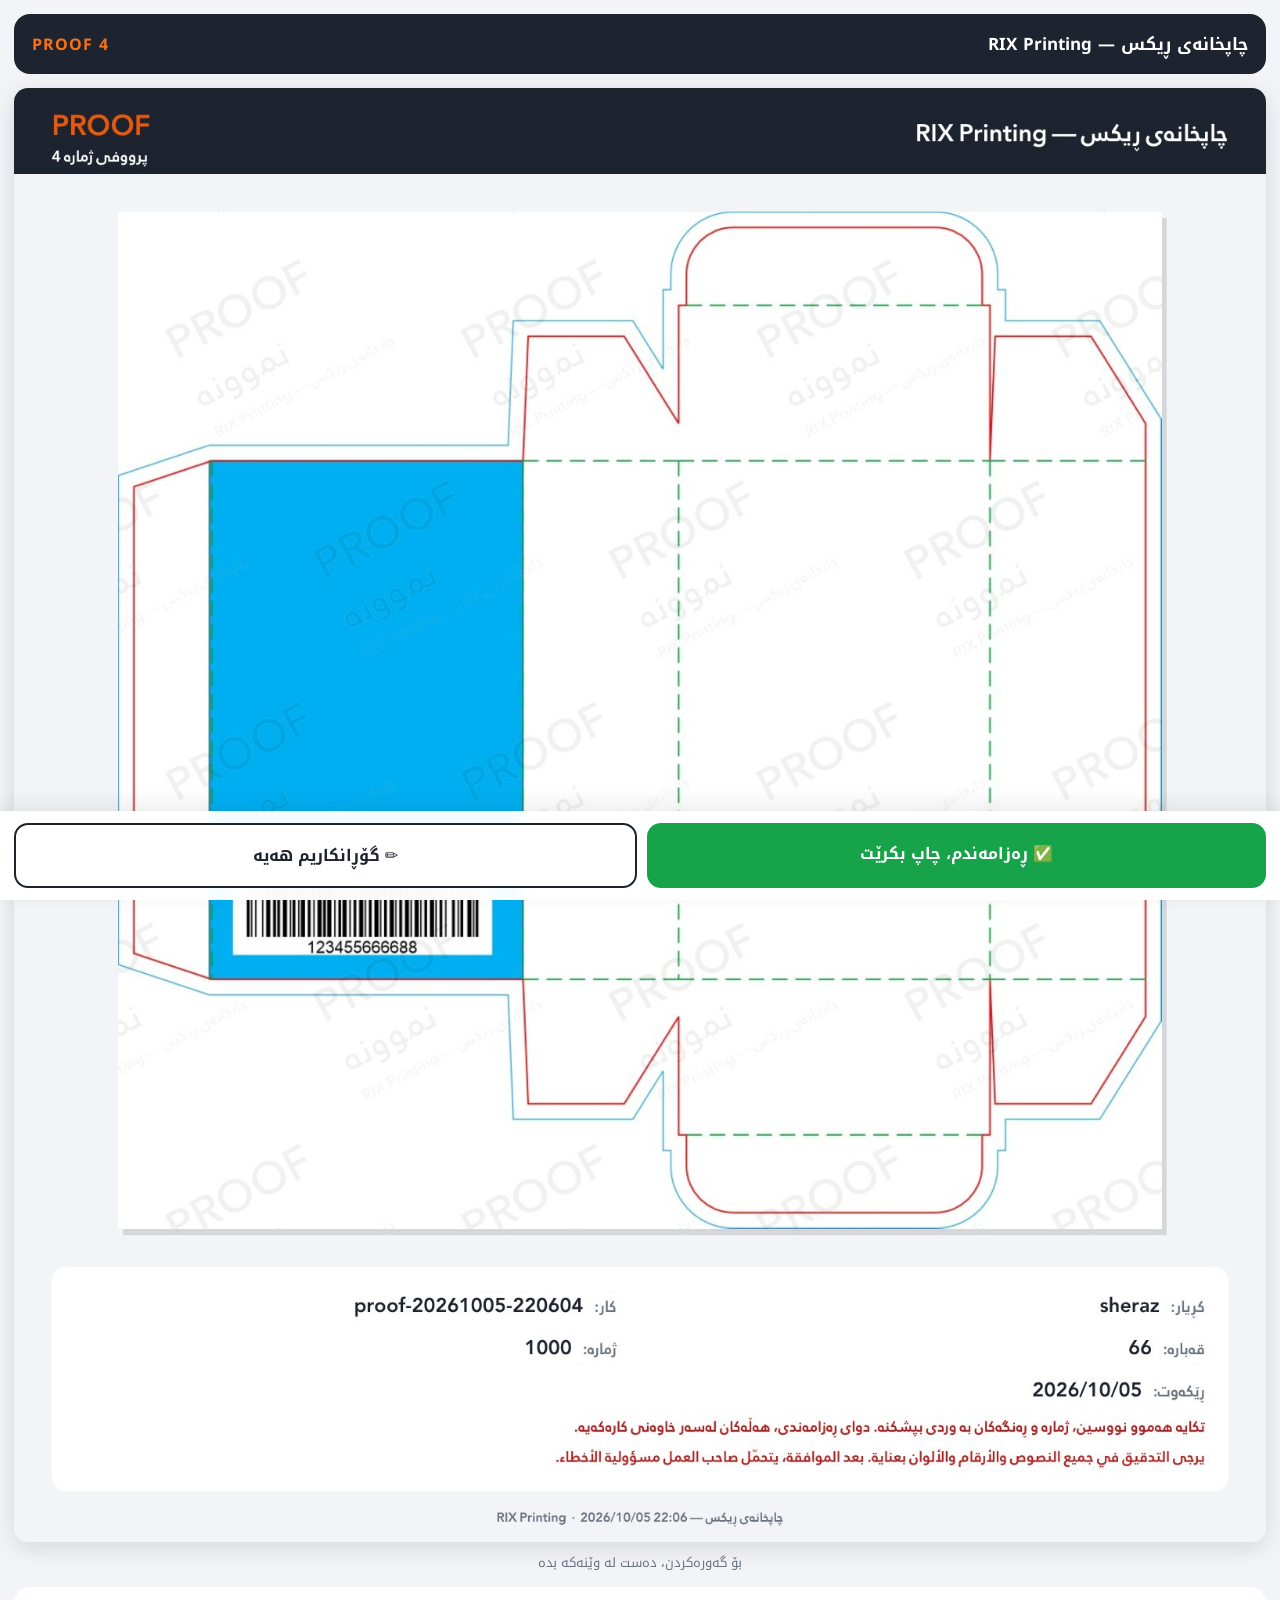
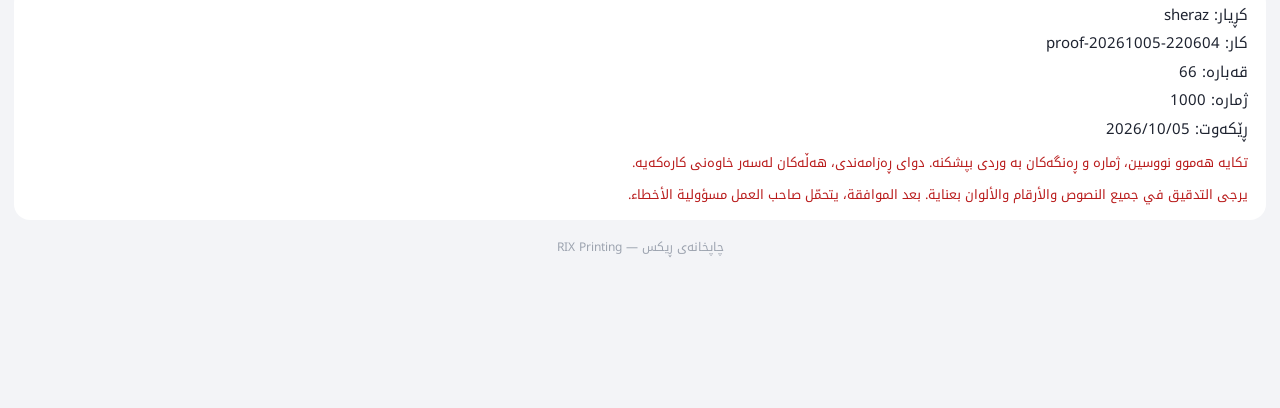
<file: proof/8kq9s7yy5h/index.html>
<!doctype html>
<html lang="ckb" dir="rtl"><head><meta charset="utf-8"><meta name="viewport" content="width=device-width, initial-scale=1">
<meta name="robots" content="noindex, nofollow">
<title>پرووفی ژمارە 4 — proof-20261005-220604 (sheraz)</title><meta property="og:title" content="پرووفی ژمارە 4 — proof-20261005-220604 (sheraz)"><meta property="og:image" content="https://www.rixprint.com/proof/8kq9s7yy5h/proof.jpg">
<link href="https://fonts.googleapis.com/css2?family=Noto+Kufi+Arabic:wght@400;700&display=swap" rel="stylesheet">
<style>
*{box-sizing:border-box;margin:0;padding:0}body{font-family:'Noto Kufi Arabic',system-ui,sans-serif;background:#F3F4F7;color:#1E2330;padding:14px 14px 150px}
.top{background:#1E2330;color:#fff;border-radius:16px;padding:14px 18px;display:flex;justify-content:space-between;align-items:center}
.top b{font-size:17px}.top span{color:#F97316;font-weight:700;letter-spacing:1px}
.img{display:block;margin:14px 0;border-radius:14px;overflow:hidden;box-shadow:0 6px 24px rgba(0,0,0,.12);background:#fff}
.img img{width:100%;display:block}
.hint{font-size:13px;color:#6B7280;text-align:center;margin-top:-6px}
.card{background:#fff;border-radius:16px;padding:14px 18px;margin-top:12px;line-height:1.9}.r{font-size:15px}
.w{color:#B91C1C;font-size:13px;margin-top:8px;line-height:1.8}
.bar{position:fixed;left:0;right:0;bottom:0;background:rgba(255,255,255,.96);backdrop-filter:blur(8px);padding:12px 14px calc(12px + env(safe-area-inset-bottom));display:flex;gap:10px;box-shadow:0 -6px 20px rgba(0,0,0,.08)}
.bar a{flex:1;text-align:center;text-decoration:none;font-weight:700;font-size:16px;padding:15px 8px;border-radius:14px}
.ok{background:#16A34A;color:#fff}.ch{background:#fff;color:#1E2330;border:2px solid #1E2330}
.foot{text-align:center;font-size:12px;color:#9CA3AF;margin-top:16px}
</style></head><body>
<div class="top"><b>چاپخانەی ڕیکس — RIX Printing</b><span>PROOF 4</span></div>
<a class="img" href="proof.jpg"><img src="proof.jpg" alt="پرووفی ژمارە 4 — proof-20261005-220604 (sheraz)"></a>
<div class="hint">بۆ گەورەکردن، دەست لە وێنەکە بدە</div>
<div class="card"><div class="r">کڕیار: sheraz</div><div class="r">کار: proof-20261005-220604</div><div class="r">قەبارە: 66</div><div class="r">ژمارە: 1000</div><div class="r">ڕێکەوت: 2026/10/05</div>
<div class="w">تکایە هەموو نووسین، ژمارە و ڕەنگەکان بە وردی بپشکنە. دوای ڕەزامەندی، هەڵەکان لەسەر خاوەنی کارەکەیە.</div>
<div class="w" dir="rtl" lang="ar">يرجى التدقيق في جميع النصوص والأرقام والألوان بعناية. بعد الموافقة، يتحمّل صاحب العمل مسؤولية الأخطاء.</div>
</div>
<div class="foot">چاپخانەی ڕیکس — RIX Printing</div>
<div class="bar"><a class="ok" href="https://wa.me/9647506151617?text=%E2%9C%85%20%DA%95%DB%95%D8%B2%D8%A7%D9%85%DB%95%D9%86%D8%AF%D9%85%D8%8C%20%DA%86%D8%A7%D9%BE%20%D8%A8%DA%A9%D8%B1%DB%8E%D8%AA.%0A%D9%BE%D8%B1%D9%88%D9%88%D9%81%DB%8C%20%DA%98%D9%85%D8%A7%D8%B1%DB%95%204%20%E2%80%94%20proof-20261005-220604%20%28sheraz%29%0Ahttps%3A%2F%2Fwww.rixprint.com%2Fproof%2F8kq9s7yy5h%2F">✅ ڕەزامەندم، چاپ بکرێت</a><a class="ch" href="https://wa.me/9647506151617?text=%E2%9C%8F%EF%B8%8F%20%DA%AF%DB%86%DA%95%D8%A7%D9%86%DA%A9%D8%A7%D8%B1%DB%8C%D9%85%20%D9%87%DB%95%DB%8C%DB%95%20%D9%84%DB%95%20%D9%BE%D8%B1%D9%88%D9%88%D9%81%DB%8C%20%DA%98%D9%85%D8%A7%D8%B1%DB%95%204%20%E2%80%94%20proof-20261005-220604%20%28sheraz%29%3A%0A%0A">✏️ گۆڕانکاریم هەیە</a></div>
</body></html>
</file>
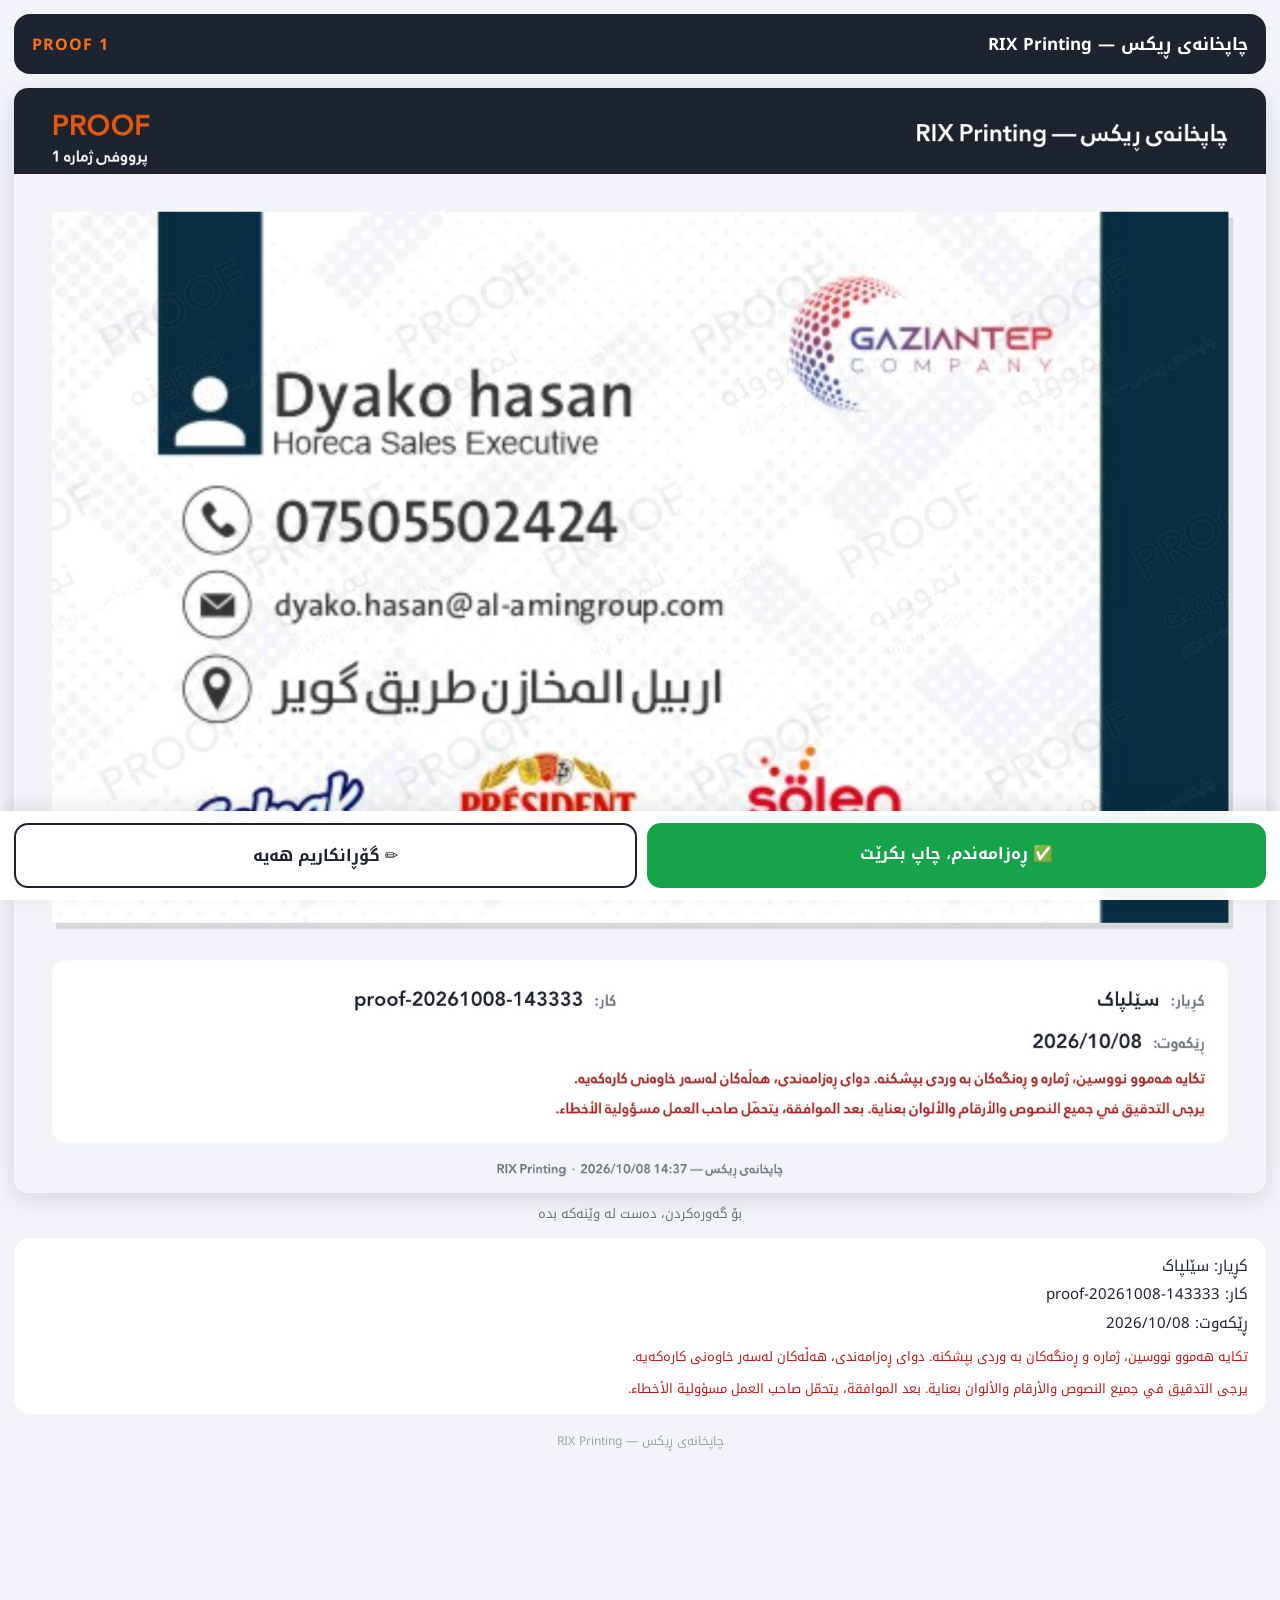
<file: proof/jt7g294zvf/index.html>
<!doctype html>
<html lang="ckb" dir="rtl"><head><meta charset="utf-8"><meta name="viewport" content="width=device-width, initial-scale=1">
<meta name="robots" content="noindex, nofollow">
<title>پرووفی ژمارە 1 — proof-20261008-143333 (سێلپاک)</title><meta property="og:title" content="پرووفی ژمارە 1 — proof-20261008-143333 (سێلپاک)"><meta property="og:image" content="https://www.rixprint.com/proof/jt7g294zvf/proof.jpg">
<link href="https://fonts.googleapis.com/css2?family=Noto+Kufi+Arabic:wght@400;700&display=swap" rel="stylesheet">
<style>
*{box-sizing:border-box;margin:0;padding:0}body{font-family:'Noto Kufi Arabic',system-ui,sans-serif;background:#F3F4F7;color:#1E2330;padding:14px 14px 150px}
.top{background:#1E2330;color:#fff;border-radius:16px;padding:14px 18px;display:flex;justify-content:space-between;align-items:center}
.top b{font-size:17px}.top span{color:#F97316;font-weight:700;letter-spacing:1px}
.img{display:block;margin:14px 0;border-radius:14px;overflow:hidden;box-shadow:0 6px 24px rgba(0,0,0,.12);background:#fff}
.img img{width:100%;display:block}
.hint{font-size:13px;color:#6B7280;text-align:center;margin-top:-6px}
.card{background:#fff;border-radius:16px;padding:14px 18px;margin-top:12px;line-height:1.9}.r{font-size:15px}
.w{color:#B91C1C;font-size:13px;margin-top:8px;line-height:1.8}
.bar{position:fixed;left:0;right:0;bottom:0;background:rgba(255,255,255,.96);backdrop-filter:blur(8px);padding:12px 14px calc(12px + env(safe-area-inset-bottom));display:flex;gap:10px;box-shadow:0 -6px 20px rgba(0,0,0,.08)}
.bar a{flex:1;text-align:center;text-decoration:none;font-weight:700;font-size:16px;padding:15px 8px;border-radius:14px}
.ok{background:#16A34A;color:#fff}.ch{background:#fff;color:#1E2330;border:2px solid #1E2330}
.foot{text-align:center;font-size:12px;color:#9CA3AF;margin-top:16px}
</style></head><body>
<div class="top"><b>چاپخانەی ڕیکس — RIX Printing</b><span>PROOF 1</span></div>
<a class="img" href="proof.jpg"><img src="proof.jpg" alt="پرووفی ژمارە 1 — proof-20261008-143333 (سێلپاک)"></a>
<div class="hint">بۆ گەورەکردن، دەست لە وێنەکە بدە</div>
<div class="card"><div class="r">کڕیار: سێلپاک</div><div class="r">کار: proof-20261008-143333</div><div class="r">ڕێکەوت: 2026/10/08</div>
<div class="w">تکایە هەموو نووسین، ژمارە و ڕەنگەکان بە وردی بپشکنە. دوای ڕەزامەندی، هەڵەکان لەسەر خاوەنی کارەکەیە.</div>
<div class="w" dir="rtl" lang="ar">يرجى التدقيق في جميع النصوص والأرقام والألوان بعناية. بعد الموافقة، يتحمّل صاحب العمل مسؤولية الأخطاء.</div>
</div>
<div class="foot">چاپخانەی ڕیکس — RIX Printing</div>
<div class="bar"><a class="ok" href="https://wa.me/9647506121314?text=%E2%9C%85%20%DA%95%DB%95%D8%B2%D8%A7%D9%85%DB%95%D9%86%D8%AF%D9%85%D8%8C%20%DA%86%D8%A7%D9%BE%20%D8%A8%DA%A9%D8%B1%DB%8E%D8%AA.%0A%D9%BE%D8%B1%D9%88%D9%88%D9%81%DB%8C%20%DA%98%D9%85%D8%A7%D8%B1%DB%95%201%20%E2%80%94%20proof-20261008-143333%20%28%D8%B3%DB%8E%D9%84%D9%BE%D8%A7%DA%A9%29%0Ahttps%3A%2F%2Fwww.rixprint.com%2Fproof%2Fjt7g294zvf%2F">✅ ڕەزامەندم، چاپ بکرێت</a><a class="ch" href="https://wa.me/9647506121314?text=%E2%9C%8F%EF%B8%8F%20%DA%AF%DB%86%DA%95%D8%A7%D9%86%DA%A9%D8%A7%D8%B1%DB%8C%D9%85%20%D9%87%DB%95%DB%8C%DB%95%20%D9%84%DB%95%20%D9%BE%D8%B1%D9%88%D9%88%D9%81%DB%8C%20%DA%98%D9%85%D8%A7%D8%B1%DB%95%201%20%E2%80%94%20proof-20261008-143333%20%28%D8%B3%DB%8E%D9%84%D9%BE%D8%A7%DA%A9%29%3A%0A%0A">✏️ گۆڕانکاریم هەیە</a></div>
</body></html>
</file>
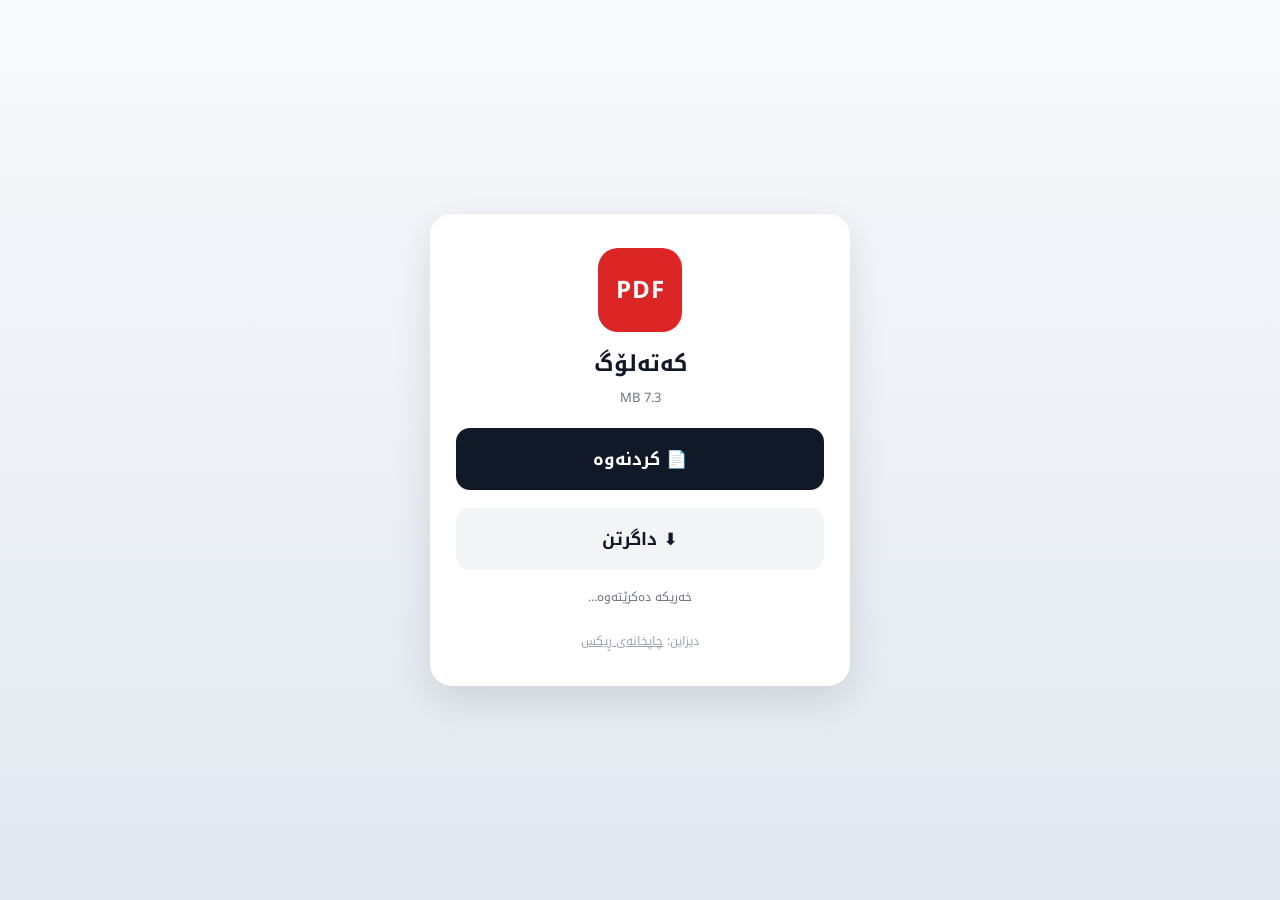
<file: d/rix-rix-profile2026/qr/index.html>
<!doctype html>
<html lang="ckb" dir="rtl"><head><meta charset="utf-8"><meta name="viewport" content="width=device-width, initial-scale=1">
<title>کەتەلۆگ</title><meta property="og:title" content="کەتەلۆگ">
<link href="https://fonts.googleapis.com/css2?family=Noto+Kufi+Arabic:wght@400;700&display=swap" rel="stylesheet">
<style>
*{box-sizing:border-box;margin:0;padding:0}body{font-family:'Noto Kufi Arabic',system-ui,sans-serif;background:linear-gradient(180deg,#F8FAFC,#E2E8F0);min-height:100vh;display:flex;align-items:center;justify-content:center;padding:24px;color:#111827}
.card{background:#fff;border-radius:22px;box-shadow:0 12px 40px rgba(0,0,0,.12);padding:34px 26px;max-width:420px;width:100%;text-align:center}
.ic{width:84px;height:84px;margin:0 auto 16px;border-radius:20px;background:#DC2626;color:#fff;display:flex;align-items:center;justify-content:center;font-weight:700;font-size:24px;letter-spacing:1px}
h1{font-size:22px;line-height:1.5}.sz{color:#6B7280;font-size:13px;margin-top:4px}
a.b{display:block;margin-top:18px;padding:15px;border-radius:14px;text-decoration:none;font-weight:700;font-size:17px}
.o{background:#111827;color:#fff}.d{background:#F3F4F6;color:#111827}
.note{margin-top:16px;font-size:12px;color:#6B7280}.foot{margin-top:22px;font-size:12px;color:#9CA3AF}.foot a{color:inherit}
</style></head><body><main class="card">
<div class="ic">PDF</div><h1>کەتەلۆگ</h1><div class="sz">7.3 MB</div>
<a class="b o" href="../file.pdf">📄 کردنەوە</a>
<a class="b d" href="../file.pdf" download>⬇ داگرتن</a>
<div class="note" id="n">خەریکە دەکرێتەوە…</div>
<div class="foot">دیزاین: <a href="https://www.rixprint.com" target="_blank" rel="noopener">چاپخانەی ڕیکس</a></div>
</main>
<script>setTimeout(function(){location.href='../file.pdf'},1500)</script>
</body></html>
</file>
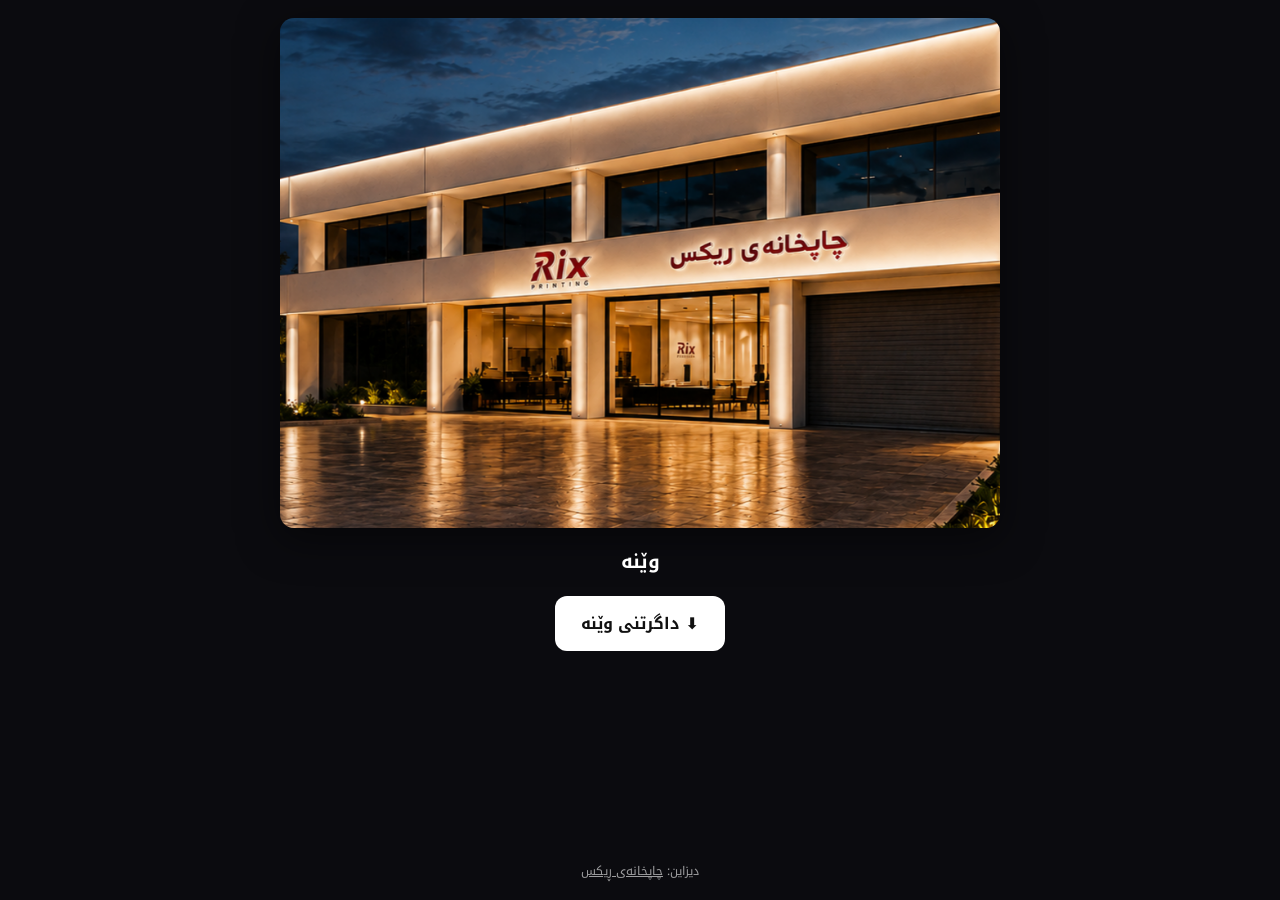
<file: d/rix-rix/qr/index.html>
<!doctype html>
<html lang="ckb" dir="rtl"><head><meta charset="utf-8"><meta name="viewport" content="width=device-width, initial-scale=1">
<title>وێنە</title><meta property="og:title" content="وێنە">
<link href="https://fonts.googleapis.com/css2?family=Noto+Kufi+Arabic:wght@400;700&display=swap" rel="stylesheet">
<style>
*{box-sizing:border-box;margin:0;padding:0}body{font-family:'Noto Kufi Arabic',system-ui,sans-serif;background:#0B0B0F;color:#fff;min-height:100vh;display:flex;flex-direction:column;align-items:center;padding:18px}
img{width:100%;max-width:720px;border-radius:14px;box-shadow:0 10px 40px rgba(0,0,0,.5);display:block}
h1{font-size:19px;margin:16px 0 4px;text-align:center}
a.b{display:inline-block;margin-top:12px;padding:12px 26px;border-radius:12px;background:#fff;color:#111;text-decoration:none;font-weight:700}
.foot{margin-top:auto;padding-top:22px;font-size:12px;opacity:.6}.foot a{color:inherit}
</style></head><body>
<img src="../image.png" alt="وێنە"><h1>وێنە</h1><a class="b" href="../image.png" download>⬇ داگرتنی وێنە</a>
<div class="foot">دیزاین: <a href="https://www.rixprint.com" target="_blank" rel="noopener">چاپخانەی ڕیکس</a></div>
</body></html>
</file>
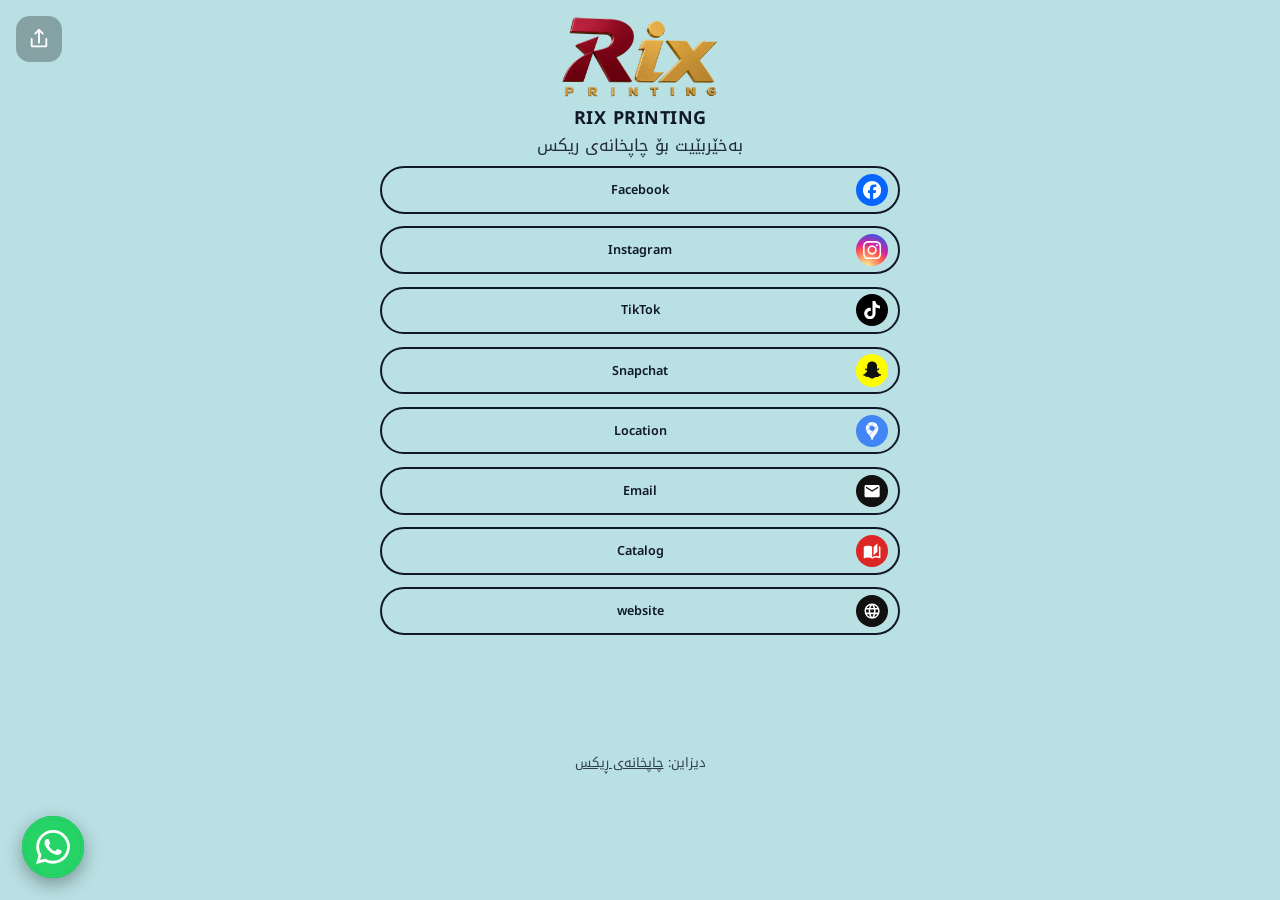
<file: p/rix/qr/index.html>
<!doctype html>
<html lang="ckb" dir="rtl">
<head>
<meta charset="utf-8">
<meta name="viewport" content="width=device-width, initial-scale=1, viewport-fit=cover">
<title>RIX PRINTING</title>
<meta property="og:title" content="RIX PRINTING">
<meta name="description" content="بەخێربێیت بۆ چاپخانەی ریکس">
<meta name="theme-color" content="#CFFAFE">
<link rel="preconnect" href="https://fonts.googleapis.com"><link rel="preconnect" href="https://fonts.gstatic.com" crossorigin>
<link href="https://fonts.googleapis.com/css2?family=Noto+Kufi+Arabic:wght@400;600;700&family=Noto+Kufi+Arabic:wght@400;600;700&display=swap" rel="stylesheet">
<style>
*{box-sizing:border-box;margin:0;padding:0}html,body{min-height:100%}
body{font-family:'Noto Kufi Arabic', 'Noto Kufi Arabic', system-ui, sans-serif;color:#111827;background:#CFFAFE;background-attachment:fixed;min-height:100vh;-webkit-font-smoothing:antialiased}
.bgm{position:fixed;inset:0;width:100%;height:100%;object-fit:cover;z-index:-2}
.bgo{position:fixed;inset:0;background:rgba(0,0,0,0.104);z-index:-1}
.wrap{max-width:560px;margin:0 auto;padding:34px 20px 28px;display:flex;flex-direction:column;align-items:center;min-height:100vh}
.logo{width:112px;height:112px;object-fit:contain;;margin-top:10px}
.title{font-size:30px;font-weight:700;margin-top:16px;text-align:center;letter-spacing:.5px}
.line{width:76px;height:2px;background:#111827;opacity:.45;margin:16px 0 6px;border-radius:2px}
.bio{font-size:15px;opacity:.9;text-align:center;line-height:1.8;max-width:420px;margin-top:8px;white-space:pre-line}
.links{width:100%;margin-top:26px;display:flex;flex-direction:column;gap:18px}
.btn{background:transparent;color:#111827;border:2px solid #111827;border-radius:999px;display:flex;align-items:center;min-height:68px;padding:8px 14px;text-decoration:none;font-size:18px;font-weight:600;position:relative;transition:transform .12s ease,box-shadow .12s ease;opacity:0;animation:up .45s ease forwards}
.btn:active{transform:scale(.98);}
.btn:hover{filter:brightness(1.03)}
.btn .t{flex:1;text-align:center;padding:0 10px}
.btn .sp{width:46px;flex:none}
.ic{width:46px;height:46px;flex:none;display:flex;align-items:center;justify-content:center}
.ic svg{width:28px;height:28px}
.ic.circle{border-radius:50%}
.ic.circle svg{width:26px;height:26px}
.insta{background:radial-gradient(circle at 30% 107%,#fdf497 0%,#fdf497 5%,#fd5949 45%,#d6249f 60%,#285AEB 90%)}
@keyframes up{from{opacity:0;transform:translateY(12px)}to{opacity:1;transform:none}}
.sld{position:relative;width:100%;margin-top:22px;border-radius:18px;overflow:hidden;box-shadow:0 8px 26px rgba(0,0,0,.18);background:rgba(0,0,0,.08)}
.trk{display:flex;width:100%;height:100%;overflow-x:auto;scroll-snap-type:x mandatory;scrollbar-width:none;-webkit-overflow-scrolling:touch}
.trk::-webkit-scrollbar{display:none}
.trk img{flex:0 0 100%;width:100%;height:100%;object-fit:cover;scroll-snap-align:center;display:block}
.dts{position:absolute;bottom:10px;left:0;right:0;display:flex;justify-content:center;gap:7px}
.dts i{width:8px;height:8px;border-radius:50%;background:rgba(255,255,255,.55);box-shadow:0 0 3px rgba(0,0,0,.4);cursor:pointer;transition:all .25s}
.dts i.on{width:22px;border-radius:5px;background:#fff}
.share{position:fixed;top:16px;left:16px;width:46px;height:46px;border-radius:14px;border:0;background:rgba(0,0,0,.28);color:#fff;display:flex;align-items:center;justify-content:center;cursor:pointer;backdrop-filter:blur(6px)}
.share svg{width:22px;height:22px}
.foot{margin-top:auto;padding-top:34px;font-size:13px;opacity:.8;text-align:center;line-height:1.9}
.foot a{color:inherit}
.wa{position:fixed;bottom:22px;left:22px;width:62px;height:62px;border-radius:50%;background:#25D366;border:3px solid #1DA851;box-shadow:0 6px 18px rgba(0,0,0,.35);display:flex;align-items:center;justify-content:center;z-index:20;animation:pop .5s .4s ease both}
.wa svg{width:34px;height:34px}
.wa:active{transform:scale(.94)}
.wa::after{content:'';position:absolute;inset:-3px;border-radius:50%;border:3px solid #25D366;animation:ring 2.2s 1s ease-out infinite}
@keyframes pop{from{transform:scale(0)}to{transform:scale(1)}}
@keyframes ring{from{opacity:.7;transform:scale(1)}to{opacity:0;transform:scale(1.6)}}
.wrap{padding-bottom:124px}
.wam{position:fixed;bottom:96px;left:18px;display:none;flex-direction:column;gap:10px;z-index:21;animation:up .25s ease}
.wam.open{display:flex}
.wam a{display:flex;align-items:center;gap:10px;background:#fff;color:#111;text-decoration:none;padding:10px 16px 10px 12px;border-radius:999px;box-shadow:0 6px 18px rgba(0,0,0,.25);font-weight:600;font-size:15px;direction:rtl}
.wam a .d{width:34px;height:34px;border-radius:50%;background:#25D366;display:flex;align-items:center;justify-content:center;flex:none}
.wam a .d svg{width:20px;height:20px}
.wam a small{display:block;font-weight:400;opacity:.65;direction:ltr;text-align:right}
.logo{width:auto;height:auto;max-width:min(178.5px,90%);max-height:117.6px}
.title{font-size:18px}
.bio{font-size:16.5px}
.wrap{padding-top:6.8px}
.logo{margin-top:2px}
.title{margin-top:3.2px;line-height:1.25}
.line{margin:3.2px 0 1.2px}
.bio{margin-top:1.6px}
.links{margin-top:5.2px}
.btn{min-height:47.6px;font-size:12.6px;padding:5.6px 9.8px}
.links{gap:12.6px}
.ic,.btn .sp{width:32.2px;height:32.2px}
.ic svg{width:19.6px;height:19.6px}
.ic.circle svg{width:18.2px;height:18.2px}
</style>
</head>
<body>
<video class="bgm" src="../bg.mp4" autoplay muted loop playsinline preload="auto"></video>
<div class="bgo"></div>
<button class="share" aria-label="share" onclick="if(navigator.share){navigator.share({title:document.title,url:location.href})}else{navigator.clipboard.writeText(location.href);this.style.opacity=.5}"><svg viewBox="0 0 24 24" fill="none" stroke="currentColor" stroke-width="2" stroke-linecap="round" stroke-linejoin="round"><path d="M4 12v7a1 1 0 0 0 1 1h14a1 1 0 0 0 1-1v-7"/><path d="M16 6l-4-4-4 4"/><path d="M12 2v14"/></svg></button>
<main class="wrap">
<img class="logo" src="[data-uri]" alt="RIX PRINTING">
<h1 class="title">RIX PRINTING</h1>
<p class="bio">بەخێربێیت بۆ چاپخانەی ریکس</p>
<nav class="links">
<a class="btn" style="animation-delay:0s" href="https://www.facebook.com/share/1DSyepZoq4/?mibextid=wwXIfr" target="_blank" rel="noopener"><span class="ic circle" style="background:#0866FF"><svg viewBox="0 0 24 24" fill="#fff"><path d="M9.101 23.691v-7.98H6.627v-3.667h2.474v-1.58c0-4.085 1.848-5.978 5.858-5.978.401 0 .955.042 1.468.103a8.68 8.68 0 0 1 1.141.195v3.325a8.623 8.623 0 0 0-.653-.036 26.805 26.805 0 0 0-.733-.009c-.707 0-1.259.096-1.675.309a1.686 1.686 0 0 0-.679.622c-.258.42-.374.995-.374 1.752v1.297h3.919l-.386 2.103-.287 1.564h-3.246v8.245C19.396 23.238 24 18.179 24 12.044c0-6.627-5.373-12-12-12s-12 5.373-12 12c0 5.628 3.874 10.35 9.101 11.647Z"/></svg></span><span class="t">Facebook</span><span class="sp"></span></a>
<a class="btn" style="animation-delay:0.06s" href="https://www.instagram.com/rix_printing/" target="_blank" rel="noopener"><span class="ic circle insta"><svg viewBox="0 0 24 24" fill="#fff"><path d="M7.0301.084c-1.2768.0602-2.1487.264-2.911.5634-.7888.3075-1.4575.72-2.1228 1.3877-.6652.6677-1.075 1.3368-1.3802 2.127-.2954.7638-.4956 1.6365-.552 2.914-.0564 1.2775-.0689 1.6882-.0626 4.947.0062 3.2586.0206 3.6671.0825 4.9473.061 1.2765.264 2.1482.5635 2.9107.308.7889.72 1.4573 1.388 2.1228.6679.6655 1.3365 1.0743 2.1285 1.38.7632.295 1.6361.4961 2.9134.552 1.2773.056 1.6884.069 4.9462.0627 3.2578-.0062 3.668-.0207 4.9478-.0814 1.28-.0607 2.147-.2652 2.9098-.5633.7889-.3086 1.4578-.72 2.1228-1.3881.665-.6682 1.0745-1.3378 1.3795-2.1284.2957-.7632.4966-1.636.552-2.9124.056-1.2809.0692-1.6898.063-4.948-.0063-3.2583-.021-3.6668-.0817-4.9465-.0607-1.2797-.264-2.1487-.5633-2.9117-.3084-.7889-.72-1.4568-1.3876-2.1228C21.2982 1.33 20.628.9208 19.8378.6165 19.074.321 18.2017.1197 16.9244.0645 15.6471.0093 15.236-.005 11.977.0014 8.718.0076 8.31.0215 7.0301.0839m.1402 21.6932c-1.17-.0509-1.8053-.2453-2.2287-.408-.5606-.216-.96-.4771-1.3819-.895-.422-.4178-.6811-.8186-.9-1.378-.1644-.4234-.3624-1.058-.4171-2.228-.0595-1.2645-.072-1.6442-.079-4.848-.007-3.2037.0053-3.583.0607-4.848.05-1.169.2456-1.805.408-2.2282.216-.5613.4762-.96.895-1.3816.4188-.4217.8184-.6814 1.3783-.9003.423-.1651 1.0575-.3614 2.227-.4171 1.2655-.06 1.6447-.072 4.848-.079 3.2033-.007 3.5835.005 4.8495.0608 1.169.0508 1.8053.2445 2.228.408.5608.216.96.4754 1.3816.895.4217.4194.6816.8176.9005 1.3787.1653.4217.3617 1.056.4169 2.2263.0602 1.2655.0739 1.645.0796 4.848.0058 3.203-.0055 3.5834-.061 4.848-.051 1.17-.245 1.8055-.408 2.2294-.216.5604-.4763.96-.8954 1.3814-.419.4215-.8181.6811-1.3783.9-.4224.1649-1.0577.3617-2.2262.4174-1.2656.0595-1.6448.072-4.8493.079-3.2045.007-3.5825-.006-4.848-.0608M16.953 5.5864A1.44 1.44 0 1 0 18.39 4.144a1.44 1.44 0 0 0-1.437 1.4424M5.8385 12.012c.0067 3.4032 2.7706 6.1557 6.173 6.1493 3.4026-.0065 6.157-2.7701 6.1506-6.1733-.0065-3.4032-2.771-6.1565-6.174-6.1498-3.403.0067-6.156 2.771-6.1496 6.1738M8 12.0077a4 4 0 1 1 4.008 3.9921A3.9996 3.9996 0 0 1 8 12.0077"/></svg></span><span class="t">Instagram</span><span class="sp"></span></a>
<a class="btn" style="animation-delay:0.12s" href="https://www.tiktok.com/@rix_printing?_r=1&amp;_t=ZS-929pLE2LWP1" target="_blank" rel="noopener"><span class="ic circle" style="background:#000000"><svg viewBox="0 0 24 24" fill="#fff"><path d="M12.525.02c1.31-.02 2.61-.01 3.91-.02.08 1.53.63 3.09 1.75 4.17 1.12 1.11 2.7 1.62 4.24 1.79v4.03c-1.44-.05-2.89-.35-4.2-.97-.57-.26-1.1-.59-1.62-.93-.01 2.92.01 5.84-.02 8.75-.08 1.4-.54 2.79-1.35 3.94-1.31 1.92-3.58 3.17-5.91 3.21-1.43.08-2.86-.31-4.08-1.03-2.02-1.19-3.44-3.37-3.65-5.71-.02-.5-.03-1-.01-1.49.18-1.9 1.12-3.72 2.58-4.96 1.66-1.44 3.98-2.13 6.15-1.72.02 1.48-.04 2.96-.04 4.44-.99-.32-2.15-.23-3.02.37-.63.41-1.11 1.04-1.36 1.75-.21.51-.15 1.07-.14 1.61.24 1.64 1.82 3.02 3.5 2.87 1.12-.01 2.19-.66 2.77-1.61.19-.33.4-.67.41-1.06.1-1.79.06-3.57.07-5.36.01-4.03-.01-8.05.02-12.07z"/></svg></span><span class="t">TikTok</span><span class="sp"></span></a>
<a class="btn" style="animation-delay:0.18s" href="https://snapchat.com/t/5ScBn4pc" target="_blank" rel="noopener"><span class="ic circle" style="background:#FFFC00"><svg viewBox="0 0 24 24" fill="#111"><path d="M12.206.793c.99 0 4.347.276 5.93 3.821.529 1.193.403 3.219.299 4.847l-.003.06c-.012.18-.022.345-.03.51.075.045.203.09.401.09.3-.016.659-.12 1.033-.301.165-.088.344-.104.464-.104.182 0 .359.029.509.09.45.149.734.479.734.838.015.449-.39.839-1.213 1.168-.089.029-.209.075-.344.119-.45.135-1.139.36-1.333.81-.09.224-.061.524.12.868l.015.015c.06.136 1.526 3.475 4.791 4.014.255.044.435.27.42.509 0 .075-.015.149-.045.225-.24.569-1.273.988-3.146 1.271-.059.091-.12.375-.164.57-.029.179-.074.36-.134.553-.076.271-.27.405-.555.405h-.03c-.135 0-.313-.031-.538-.074-.36-.075-.765-.135-1.273-.135-.3 0-.599.015-.913.074-.6.104-1.123.464-1.723.884-.853.599-1.826 1.288-3.294 1.288-.06 0-.119-.015-.18-.015h-.149c-1.468 0-2.427-.675-3.279-1.288-.599-.42-1.107-.779-1.707-.884-.314-.045-.629-.074-.928-.074-.54 0-.958.089-1.272.149-.211.043-.391.074-.54.074-.374 0-.523-.224-.583-.42-.061-.192-.09-.389-.135-.567-.046-.181-.105-.494-.166-.57-1.918-.222-2.95-.642-3.189-1.226-.031-.063-.052-.15-.055-.225-.015-.243.165-.465.42-.509 3.264-.54 4.73-3.879 4.791-4.02l.016-.029c.18-.345.224-.645.119-.869-.195-.434-.884-.658-1.332-.809-.121-.029-.24-.074-.346-.119-1.107-.435-1.257-.93-1.197-1.273.09-.479.674-.793 1.168-.793.146 0 .27.029.383.074.42.194.789.3 1.104.3.234 0 .384-.06.465-.105l-.046-.569c-.098-1.626-.225-3.651.307-4.837C7.392 1.077 10.739.807 11.727.807l.419-.015h.06z"/></svg></span><span class="t">Snapchat</span><span class="sp"></span></a>
<a class="btn" style="animation-delay:0.24s" href="https://google.com/maps/place/Rix+Printing/@36.2959369,44.0155725,17z/data=!3m1!4b1!4m6!3m5!1s0x4006e16688da150f:0x392bed02f4e32eaf!8m2!3d36.2959369!4d44.0181474!16s%2Fg%2F11w9l6q53f!5m1!1e1?entry=tts&amp;g_ep=EgoyMDI1MTExMi4wIPu8ASoASAFQAw%3D%3D&amp;skid=bff24d65-1347-450b-81a5-9a827792eeee" target="_blank" rel="noopener"><span class="ic circle" style="background:#4285F4"><svg viewBox="0 0 24 24" fill="#fff"><path d="M19.527 4.799c1.212 2.608.937 5.678-.405 8.173-1.101 2.047-2.744 3.74-4.098 5.614-.619.858-1.244 1.75-1.669 2.727-.141.325-.263.658-.383.992-.121.333-.224.673-.34 1.008-.109.314-.236.684-.627.687h-.007c-.466-.001-.579-.53-.695-.887-.284-.874-.581-1.713-1.019-2.525-.51-.944-1.145-1.817-1.79-2.671L19.527 4.799zM8.545 7.705l-3.959 4.707c.724 1.54 1.821 2.863 2.871 4.18.247.31.494.622.737.936l4.984-5.925-.029.01c-1.741.601-3.691-.291-4.392-1.987a3.377 3.377 0 0 1-.209-.716c-.063-.437-.077-.761-.004-1.198l.001-.007zM5.492 3.149l-.003.004c-1.947 2.466-2.281 5.88-1.117 8.77l4.785-5.689-.058-.05-3.607-3.035zM14.661.436l-3.838 4.563a.295.295 0 0 1 .027-.01c1.6-.551 3.403.15 4.22 1.626.176.319.323.683.377 1.045.068.446.085.773.012 1.22l-.003.016 3.836-4.561A8.382 8.382 0 0 0 14.67.439l-.009-.003zM9.466 5.868L14.162.285l-.047-.012A8.31 8.31 0 0 0 11.986 0a8.439 8.439 0 0 0-6.169 2.766l-.016.018 3.665 3.084z"/></svg></span><span class="t">Location</span><span class="sp"></span></a>
<a class="btn" style="animation-delay:0.3s" href="mailto:rixprintinghouse@gmail.com"><span class="ic circle" style="background:#111111"><svg viewBox="0 0 24 24" fill="#fff"><path d="M20,8L12,13L4,8V6L12,11L20,6M20,4H4C2.89,4 2,4.89 2,6V18A2,2 0 0,0 4,20H20A2,2 0 0,0 22,18V6C22,4.89 21.1,4 20,4Z"/></svg></span><span class="t">Email</span><span class="sp"></span></a>
<a class="btn" style="animation-delay:0.36s" href="https://www.rixprint.com/d/rix-rix-profile2026/" target="_blank" rel="noopener"><span class="ic circle" style="background:#DC2626"><svg viewBox="0 0 24 24" fill="#fff"><path d="M19 2L14 6.5V17.5L19 13V2M6.5 5C4.55 5 2.45 5.4 1 6.5V21.16C1 21.41 1.25 21.66 1.5 21.66C1.6 21.66 1.65 21.59 1.75 21.59C3.1 20.94 5.05 20.5 6.5 20.5C8.45 20.5 10.55 20.9 12 22C13.35 21.15 15.8 20.5 17.5 20.5C19.15 20.5 20.85 20.81 22.25 21.56C22.35 21.61 22.4 21.59 22.5 21.59C22.75 21.59 23 21.34 23 21.09V6.5C22.4 6.05 21.75 5.75 21 5.5V19C19.9 18.65 18.7 18.5 17.5 18.5C15.8 18.5 13.35 19.15 12 20V6.5C10.55 5.4 8.45 5 6.5 5Z"/></svg></span><span class="t">Catalog</span><span class="sp"></span></a>
<a class="btn" style="animation-delay:0.42s" href="https://www.rixprint.com/" target="_blank" rel="noopener"><span class="ic circle" style="background:#111111"><svg viewBox="0 0 24 24" fill="#fff"><path d="M16.36,14C16.44,13.34 16.5,12.68 16.5,12C16.5,11.32 16.44,10.66 16.36,10H19.74C19.9,10.64 20,11.31 20,12C20,12.69 19.9,13.36 19.74,14M14.59,19.56C15.19,18.45 15.65,17.25 15.97,16H18.92C17.96,17.65 16.43,18.93 14.59,19.56M14.34,14H9.66C9.56,13.34 9.5,12.68 9.5,12C9.5,11.32 9.56,10.65 9.66,10H14.34C14.43,10.65 14.5,11.32 14.5,12C14.5,12.68 14.43,13.34 14.34,14M12,19.96C11.17,18.76 10.5,17.43 10.09,16H13.91C13.5,17.43 12.83,18.76 12,19.96M8,8H5.08C6.03,6.34 7.57,5.06 9.4,4.44C8.8,5.55 8.35,6.75 8,8M5.08,16H8C8.35,17.25 8.8,18.45 9.4,19.56C7.57,18.93 6.03,17.65 5.08,16M4.26,14C4.1,13.36 4,12.69 4,12C4,11.31 4.1,10.64 4.26,10H7.64C7.56,10.66 7.5,11.32 7.5,12C7.5,12.68 7.56,13.34 7.64,14M12,4.03C12.83,5.23 13.5,6.57 13.91,8H10.09C10.5,6.57 11.17,5.23 12,4.03M18.92,8H15.97C15.65,6.75 15.19,5.55 14.59,4.44C16.43,5.07 17.96,6.34 18.92,8M12,2C6.47,2 2,6.5 2,12A10,10 0 0,0 12,22A10,10 0 0,0 22,12A10,10 0 0,0 12,2Z"/></svg></span><span class="t">website</span><span class="sp"></span></a>
</nav>
<footer class="foot"><div>دیزاین: <a href="https://www.rixprint.com" target="_blank" rel="noopener">چاپخانەی ڕیکس</a></div></footer>
</main>
<div class="wam" id="wam"><a href="https://wa.me/9647506151617" target="_blank" rel="noopener"><span class="d"><svg viewBox="0 0 24 24" fill="#fff"><path d="M17.472 14.382c-.297-.149-1.758-.867-2.03-.967-.273-.099-.471-.148-.67.15-.197.297-.767.966-.94 1.164-.173.199-.347.223-.644.075-.297-.15-1.255-.463-2.39-1.475-.883-.788-1.48-1.761-1.653-2.059-.173-.297-.018-.458.13-.606.134-.133.298-.347.446-.52.149-.174.198-.298.298-.497.099-.198.05-.371-.025-.52-.075-.149-.669-1.612-.916-2.207-.242-.579-.487-.5-.669-.51-.173-.008-.371-.01-.57-.01-.198 0-.52.074-.792.372-.272.297-1.04 1.016-1.04 2.479 0 1.462 1.065 2.875 1.213 3.074.149.198 2.096 3.2 5.077 4.487.709.306 1.262.489 1.694.625.712.227 1.36.195 1.871.118.571-.085 1.758-.719 2.006-1.413.248-.694.248-1.289.173-1.413-.074-.124-.272-.198-.57-.347m-5.421 7.403h-.004a9.87 9.87 0 01-5.031-1.378l-.361-.214-3.741.982.998-3.648-.235-.374a9.86 9.86 0 01-1.51-5.26c.001-5.45 4.436-9.884 9.888-9.884 2.64 0 5.122 1.03 6.988 2.898a9.825 9.825 0 012.893 6.994c-.003 5.45-4.437 9.884-9.885 9.884m8.413-18.297A11.815 11.815 0 0012.05 0C5.495 0 .16 5.335.157 11.892c0 2.096.547 4.142 1.588 5.945L.057 24l6.305-1.654a11.882 11.882 0 005.683 1.448h.005c6.554 0 11.89-5.335 11.893-11.893a11.821 11.821 0 00-3.48-8.413Z"/></svg></span><span>کارۆژ شکری<small>07506151617</small></span></a><a href="https://wa.me/9647506121314" target="_blank" rel="noopener"><span class="d"><svg viewBox="0 0 24 24" fill="#fff"><path d="M17.472 14.382c-.297-.149-1.758-.867-2.03-.967-.273-.099-.471-.148-.67.15-.197.297-.767.966-.94 1.164-.173.199-.347.223-.644.075-.297-.15-1.255-.463-2.39-1.475-.883-.788-1.48-1.761-1.653-2.059-.173-.297-.018-.458.13-.606.134-.133.298-.347.446-.52.149-.174.198-.298.298-.497.099-.198.05-.371-.025-.52-.075-.149-.669-1.612-.916-2.207-.242-.579-.487-.5-.669-.51-.173-.008-.371-.01-.57-.01-.198 0-.52.074-.792.372-.272.297-1.04 1.016-1.04 2.479 0 1.462 1.065 2.875 1.213 3.074.149.198 2.096 3.2 5.077 4.487.709.306 1.262.489 1.694.625.712.227 1.36.195 1.871.118.571-.085 1.758-.719 2.006-1.413.248-.694.248-1.289.173-1.413-.074-.124-.272-.198-.57-.347m-5.421 7.403h-.004a9.87 9.87 0 01-5.031-1.378l-.361-.214-3.741.982.998-3.648-.235-.374a9.86 9.86 0 01-1.51-5.26c.001-5.45 4.436-9.884 9.888-9.884 2.64 0 5.122 1.03 6.988 2.898a9.825 9.825 0 012.893 6.994c-.003 5.45-4.437 9.884-9.885 9.884m8.413-18.297A11.815 11.815 0 0012.05 0C5.495 0 .16 5.335.157 11.892c0 2.096.547 4.142 1.588 5.945L.057 24l6.305-1.654a11.882 11.882 0 005.683 1.448h.005c6.554 0 11.89-5.335 11.893-11.893a11.821 11.821 0 00-3.48-8.413Z"/></svg></span><span>شیراز محمد<small>07506121314</small></span></a></div>
<button class="wa" aria-label="WhatsApp" onclick="document.getElementById('wam').classList.toggle('open')" style="cursor:pointer;padding:0"><svg viewBox="0 0 24 24" fill="#fff"><path d="M17.472 14.382c-.297-.149-1.758-.867-2.03-.967-.273-.099-.471-.148-.67.15-.197.297-.767.966-.94 1.164-.173.199-.347.223-.644.075-.297-.15-1.255-.463-2.39-1.475-.883-.788-1.48-1.761-1.653-2.059-.173-.297-.018-.458.13-.606.134-.133.298-.347.446-.52.149-.174.198-.298.298-.497.099-.198.05-.371-.025-.52-.075-.149-.669-1.612-.916-2.207-.242-.579-.487-.5-.669-.51-.173-.008-.371-.01-.57-.01-.198 0-.52.074-.792.372-.272.297-1.04 1.016-1.04 2.479 0 1.462 1.065 2.875 1.213 3.074.149.198 2.096 3.2 5.077 4.487.709.306 1.262.489 1.694.625.712.227 1.36.195 1.871.118.571-.085 1.758-.719 2.006-1.413.248-.694.248-1.289.173-1.413-.074-.124-.272-.198-.57-.347m-5.421 7.403h-.004a9.87 9.87 0 01-5.031-1.378l-.361-.214-3.741.982.998-3.648-.235-.374a9.86 9.86 0 01-1.51-5.26c.001-5.45 4.436-9.884 9.888-9.884 2.64 0 5.122 1.03 6.988 2.898a9.825 9.825 0 012.893 6.994c-.003 5.45-4.437 9.884-9.885 9.884m8.413-18.297A11.815 11.815 0 0012.05 0C5.495 0 .16 5.335.157 11.892c0 2.096.547 4.142 1.588 5.945L.057 24l6.305-1.654a11.882 11.882 0 005.683 1.448h.005c6.554 0 11.89-5.335 11.893-11.893a11.821 11.821 0 00-3.48-8.413Z"/></svg></button>
</body>
</html>
</file>
